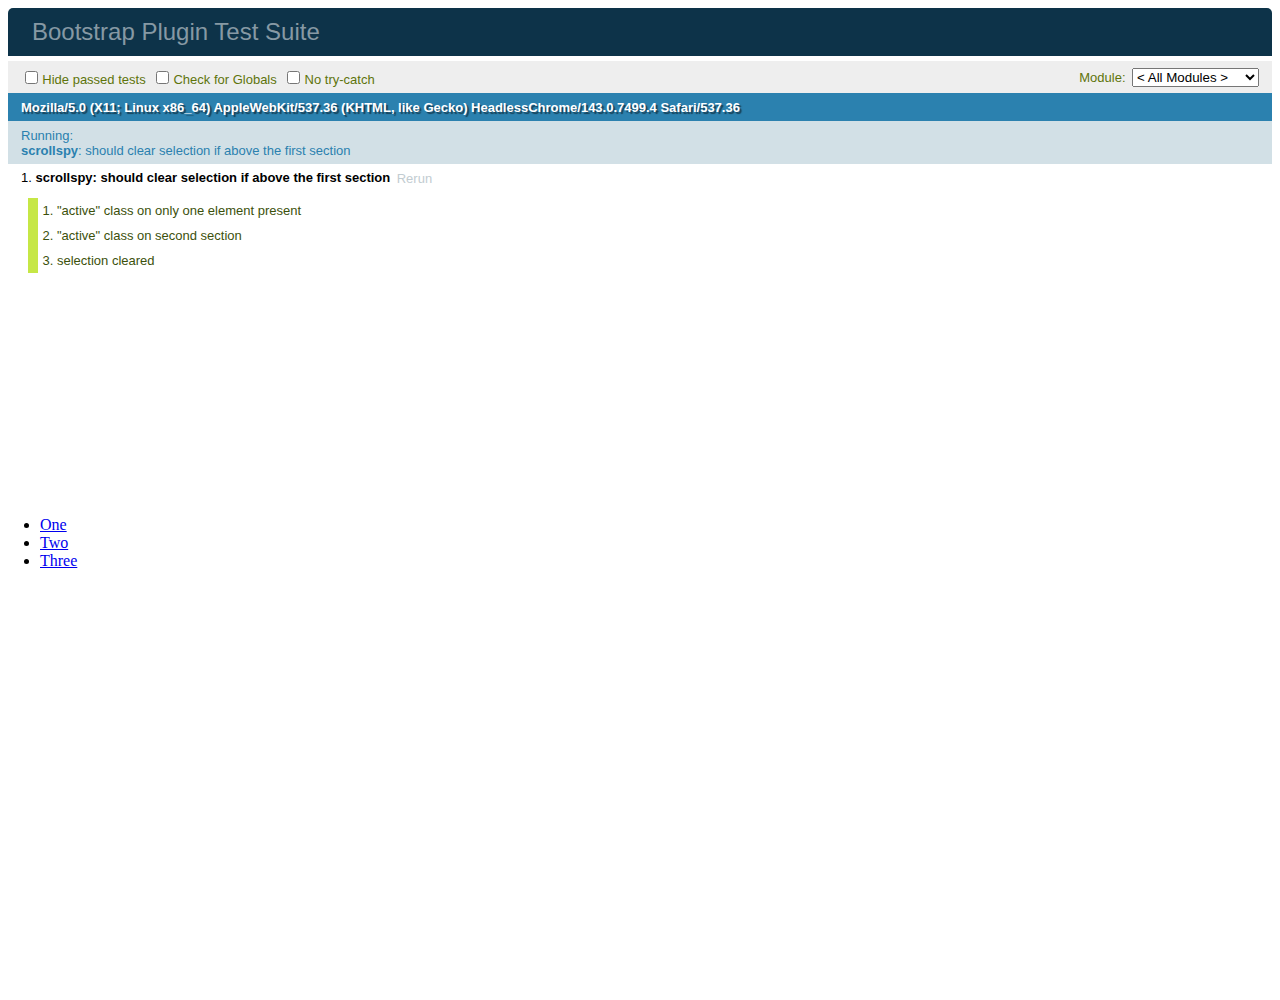
<file: vidtime/node_modules/bootstrap/js/tests/index.html>
<!DOCTYPE html>
<html>
  <head>
    <meta charset="utf-8">
    <title>Bootstrap Plugin Test Suite</title>
    <meta name="viewport" content="width=device-width, initial-scale=1">

    <!-- jQuery -->
    <script src="vendor/jquery.min.js"></script>

    <!-- QUnit -->
    <link rel="stylesheet" href="vendor/qunit.css" media="screen">
    <script src="vendor/qunit.js"></script>
    <style>
      #qunit-tests > li.pass {
        display: none;/* Make it easier to see failing tests in Sauce screencasts */
      }

      #qunit-fixture {
        top: 0;
        left: 0;
      }
    </style>
    <script>
      // See https://github.com/axemclion/grunt-saucelabs#test-result-details-with-qunit
      var log = []
      QUnit.done(function (testResults) {
        var tests = []
        for (var i = 0, len = log.length; i < len; i++) {
          var details = log[i]
          tests.push({
            name: details.name,
            result: details.result,
            expected: details.expected,
            actual: details.actual,
            source: details.source
          })
        }
        testResults.tests = tests

        window.global_test_results = testResults
      })

      QUnit.testStart(function (testDetails) {
        $(window).scrollTop(0)
        QUnit.log = function (details) {
          if (!details.result) {
            details.name = testDetails.name
            log.push(details)
          }
        }
      })

      // Cleanup
      QUnit.testDone(function () {
        $('#qunit-fixture').empty()
        $('#modal-test, .modal-backdrop').remove()
      })
    </script>

    <!-- Plugin sources -->
    <script>$.support.transition = false</script>
    <script src="../../js/alert.js"></script>
    <script src="../../js/button.js"></script>
    <script src="../../js/carousel.js"></script>
    <script src="../../js/collapse.js"></script>
    <script src="../../js/dropdown.js"></script>
    <script src="../../js/modal.js"></script>
    <script src="../../js/scrollspy.js"></script>
    <script src="../../js/tab.js"></script>
    <script src="../../js/tooltip.js"></script>
    <script src="../../js/popover.js"></script>
    <script src="../../js/affix.js"></script>

    <!-- Unit tests -->
    <script src="unit/alert.js"></script>
    <script src="unit/button.js"></script>
    <script src="unit/carousel.js"></script>
    <script src="unit/collapse.js"></script>
    <script src="unit/dropdown.js"></script>
    <script src="unit/modal.js"></script>
    <script src="unit/scrollspy.js"></script>
    <script src="unit/tab.js"></script>
    <script src="unit/tooltip.js"></script>
    <script src="unit/popover.js"></script>
    <script src="unit/affix.js"></script>

  </head>
  <body>
    <div id="qunit-container">
      <div id="qunit"></div>
      <div id="qunit-fixture"></div>
    </div>
  </body>
</html>
</file>
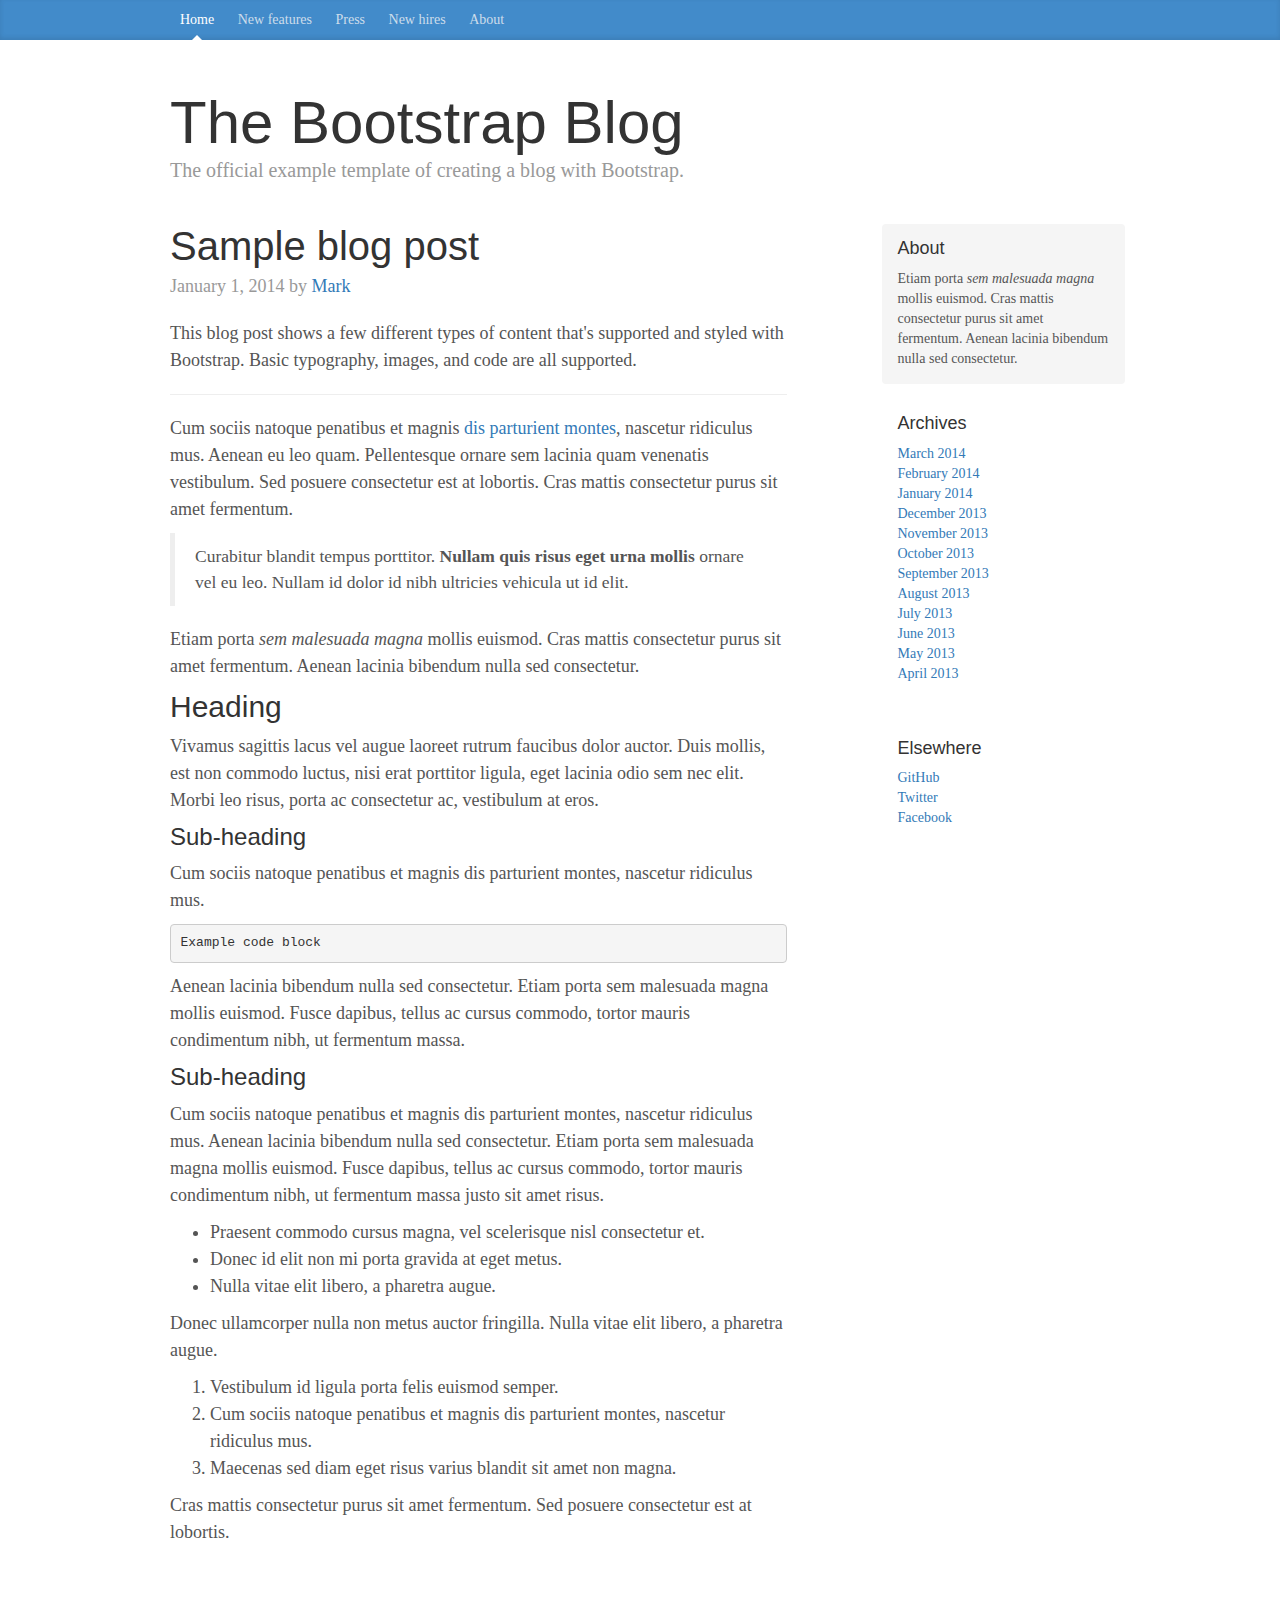
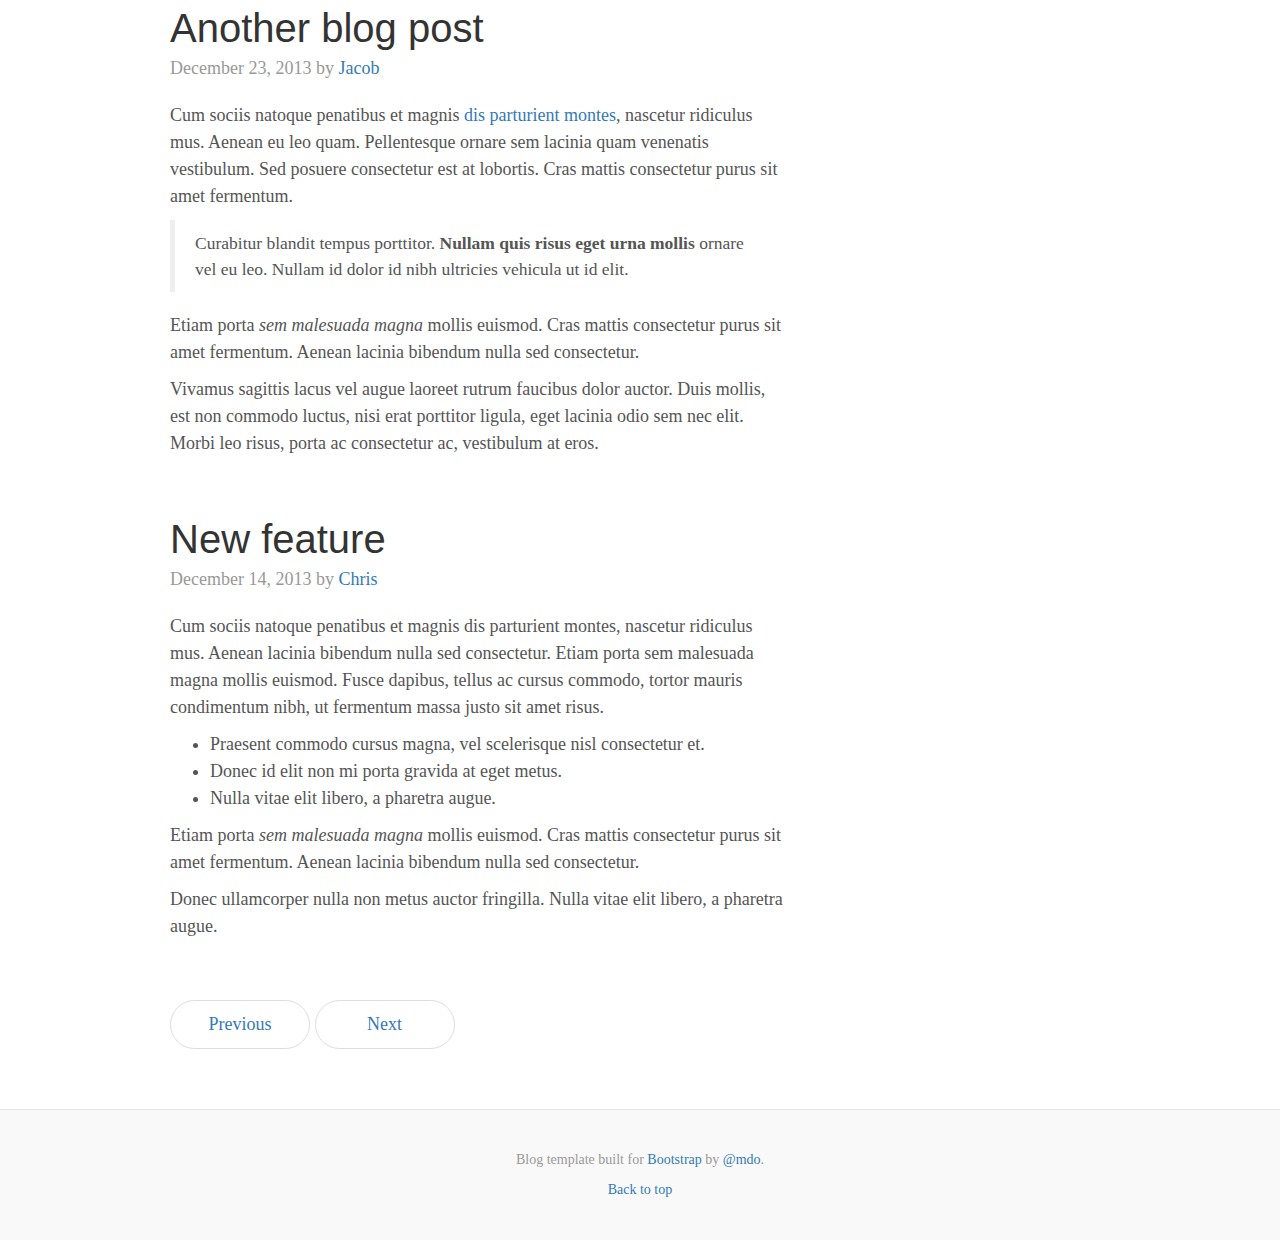
<file: vidtime/node_modules/bootstrap/docs/examples/blog/index.html>
<!DOCTYPE html>
<html lang="en">
  <head>
    <meta charset="utf-8">
    <meta http-equiv="X-UA-Compatible" content="IE=edge">
    <meta name="viewport" content="width=device-width, initial-scale=1">
    <meta name="description" content="">
    <meta name="author" content="">
    <link rel="icon" href="../../favicon.ico">

    <title>Blog Template for Bootstrap</title>

    <!-- Bootstrap core CSS -->
    <link href="../../dist/css/bootstrap.min.css" rel="stylesheet">

    <!-- Custom styles for this template -->
    <link href="blog.css" rel="stylesheet">

    <!-- Just for debugging purposes. Don't actually copy these 2 lines! -->
    <!--[if lt IE 9]><script src="../../assets/js/ie8-responsive-file-warning.js"></script><![endif]-->
    <script src="../../assets/js/ie-emulation-modes-warning.js"></script>

    <!-- HTML5 shim and Respond.js for IE8 support of HTML5 elements and media queries -->
    <!--[if lt IE 9]>
      <script src="https://oss.maxcdn.com/html5shiv/3.7.2/html5shiv.min.js"></script>
      <script src="https://oss.maxcdn.com/respond/1.4.2/respond.min.js"></script>
    <![endif]-->
  </head>

  <body>

    <div class="blog-masthead">
      <div class="container">
        <nav class="blog-nav">
          <a class="blog-nav-item active" href="#">Home</a>
          <a class="blog-nav-item" href="#">New features</a>
          <a class="blog-nav-item" href="#">Press</a>
          <a class="blog-nav-item" href="#">New hires</a>
          <a class="blog-nav-item" href="#">About</a>
        </nav>
      </div>
    </div>

    <div class="container">

      <div class="blog-header">
        <h1 class="blog-title">The Bootstrap Blog</h1>
        <p class="lead blog-description">The official example template of creating a blog with Bootstrap.</p>
      </div>

      <div class="row">

        <div class="col-sm-8 blog-main">

          <div class="blog-post">
            <h2 class="blog-post-title">Sample blog post</h2>
            <p class="blog-post-meta">January 1, 2014 by <a href="#">Mark</a></p>

            <p>This blog post shows a few different types of content that's supported and styled with Bootstrap. Basic typography, images, and code are all supported.</p>
            <hr>
            <p>Cum sociis natoque penatibus et magnis <a href="#">dis parturient montes</a>, nascetur ridiculus mus. Aenean eu leo quam. Pellentesque ornare sem lacinia quam venenatis vestibulum. Sed posuere consectetur est at lobortis. Cras mattis consectetur purus sit amet fermentum.</p>
            <blockquote>
              <p>Curabitur blandit tempus porttitor. <strong>Nullam quis risus eget urna mollis</strong> ornare vel eu leo. Nullam id dolor id nibh ultricies vehicula ut id elit.</p>
            </blockquote>
            <p>Etiam porta <em>sem malesuada magna</em> mollis euismod. Cras mattis consectetur purus sit amet fermentum. Aenean lacinia bibendum nulla sed consectetur.</p>
            <h2>Heading</h2>
            <p>Vivamus sagittis lacus vel augue laoreet rutrum faucibus dolor auctor. Duis mollis, est non commodo luctus, nisi erat porttitor ligula, eget lacinia odio sem nec elit. Morbi leo risus, porta ac consectetur ac, vestibulum at eros.</p>
            <h3>Sub-heading</h3>
            <p>Cum sociis natoque penatibus et magnis dis parturient montes, nascetur ridiculus mus.</p>
            <pre><code>Example code block</code></pre>
            <p>Aenean lacinia bibendum nulla sed consectetur. Etiam porta sem malesuada magna mollis euismod. Fusce dapibus, tellus ac cursus commodo, tortor mauris condimentum nibh, ut fermentum massa.</p>
            <h3>Sub-heading</h3>
            <p>Cum sociis natoque penatibus et magnis dis parturient montes, nascetur ridiculus mus. Aenean lacinia bibendum nulla sed consectetur. Etiam porta sem malesuada magna mollis euismod. Fusce dapibus, tellus ac cursus commodo, tortor mauris condimentum nibh, ut fermentum massa justo sit amet risus.</p>
            <ul>
              <li>Praesent commodo cursus magna, vel scelerisque nisl consectetur et.</li>
              <li>Donec id elit non mi porta gravida at eget metus.</li>
              <li>Nulla vitae elit libero, a pharetra augue.</li>
            </ul>
            <p>Donec ullamcorper nulla non metus auctor fringilla. Nulla vitae elit libero, a pharetra augue.</p>
            <ol>
              <li>Vestibulum id ligula porta felis euismod semper.</li>
              <li>Cum sociis natoque penatibus et magnis dis parturient montes, nascetur ridiculus mus.</li>
              <li>Maecenas sed diam eget risus varius blandit sit amet non magna.</li>
            </ol>
            <p>Cras mattis consectetur purus sit amet fermentum. Sed posuere consectetur est at lobortis.</p>
          </div><!-- /.blog-post -->

          <div class="blog-post">
            <h2 class="blog-post-title">Another blog post</h2>
            <p class="blog-post-meta">December 23, 2013 by <a href="#">Jacob</a></p>

            <p>Cum sociis natoque penatibus et magnis <a href="#">dis parturient montes</a>, nascetur ridiculus mus. Aenean eu leo quam. Pellentesque ornare sem lacinia quam venenatis vestibulum. Sed posuere consectetur est at lobortis. Cras mattis consectetur purus sit amet fermentum.</p>
            <blockquote>
              <p>Curabitur blandit tempus porttitor. <strong>Nullam quis risus eget urna mollis</strong> ornare vel eu leo. Nullam id dolor id nibh ultricies vehicula ut id elit.</p>
            </blockquote>
            <p>Etiam porta <em>sem malesuada magna</em> mollis euismod. Cras mattis consectetur purus sit amet fermentum. Aenean lacinia bibendum nulla sed consectetur.</p>
            <p>Vivamus sagittis lacus vel augue laoreet rutrum faucibus dolor auctor. Duis mollis, est non commodo luctus, nisi erat porttitor ligula, eget lacinia odio sem nec elit. Morbi leo risus, porta ac consectetur ac, vestibulum at eros.</p>
          </div><!-- /.blog-post -->

          <div class="blog-post">
            <h2 class="blog-post-title">New feature</h2>
            <p class="blog-post-meta">December 14, 2013 by <a href="#">Chris</a></p>

            <p>Cum sociis natoque penatibus et magnis dis parturient montes, nascetur ridiculus mus. Aenean lacinia bibendum nulla sed consectetur. Etiam porta sem malesuada magna mollis euismod. Fusce dapibus, tellus ac cursus commodo, tortor mauris condimentum nibh, ut fermentum massa justo sit amet risus.</p>
            <ul>
              <li>Praesent commodo cursus magna, vel scelerisque nisl consectetur et.</li>
              <li>Donec id elit non mi porta gravida at eget metus.</li>
              <li>Nulla vitae elit libero, a pharetra augue.</li>
            </ul>
            <p>Etiam porta <em>sem malesuada magna</em> mollis euismod. Cras mattis consectetur purus sit amet fermentum. Aenean lacinia bibendum nulla sed consectetur.</p>
            <p>Donec ullamcorper nulla non metus auctor fringilla. Nulla vitae elit libero, a pharetra augue.</p>
          </div><!-- /.blog-post -->

          <nav>
            <ul class="pager">
              <li><a href="#">Previous</a></li>
              <li><a href="#">Next</a></li>
            </ul>
          </nav>

        </div><!-- /.blog-main -->

        <div class="col-sm-3 col-sm-offset-1 blog-sidebar">
          <div class="sidebar-module sidebar-module-inset">
            <h4>About</h4>
            <p>Etiam porta <em>sem malesuada magna</em> mollis euismod. Cras mattis consectetur purus sit amet fermentum. Aenean lacinia bibendum nulla sed consectetur.</p>
          </div>
          <div class="sidebar-module">
            <h4>Archives</h4>
            <ol class="list-unstyled">
              <li><a href="#">March 2014</a></li>
              <li><a href="#">February 2014</a></li>
              <li><a href="#">January 2014</a></li>
              <li><a href="#">December 2013</a></li>
              <li><a href="#">November 2013</a></li>
              <li><a href="#">October 2013</a></li>
              <li><a href="#">September 2013</a></li>
              <li><a href="#">August 2013</a></li>
              <li><a href="#">July 2013</a></li>
              <li><a href="#">June 2013</a></li>
              <li><a href="#">May 2013</a></li>
              <li><a href="#">April 2013</a></li>
            </ol>
          </div>
          <div class="sidebar-module">
            <h4>Elsewhere</h4>
            <ol class="list-unstyled">
              <li><a href="#">GitHub</a></li>
              <li><a href="#">Twitter</a></li>
              <li><a href="#">Facebook</a></li>
            </ol>
          </div>
        </div><!-- /.blog-sidebar -->

      </div><!-- /.row -->

    </div><!-- /.container -->

    <footer class="blog-footer">
      <p>Blog template built for <a href="http://getbootstrap.com">Bootstrap</a> by <a href="https://twitter.com/mdo">@mdo</a>.</p>
      <p>
        <a href="#">Back to top</a>
      </p>
    </footer>


    <!-- Bootstrap core JavaScript
    ================================================== -->
    <!-- Placed at the end of the document so the pages load faster -->
    <script src="https://ajax.googleapis.com/ajax/libs/jquery/1.11.1/jquery.min.js"></script>
    <script src="../../dist/js/bootstrap.min.js"></script>
    <script src="../../assets/js/docs.min.js"></script>
    <!-- IE10 viewport hack for Surface/desktop Windows 8 bug -->
    <script src="../../assets/js/ie10-viewport-bug-workaround.js"></script>
  </body>
</html>
</file>
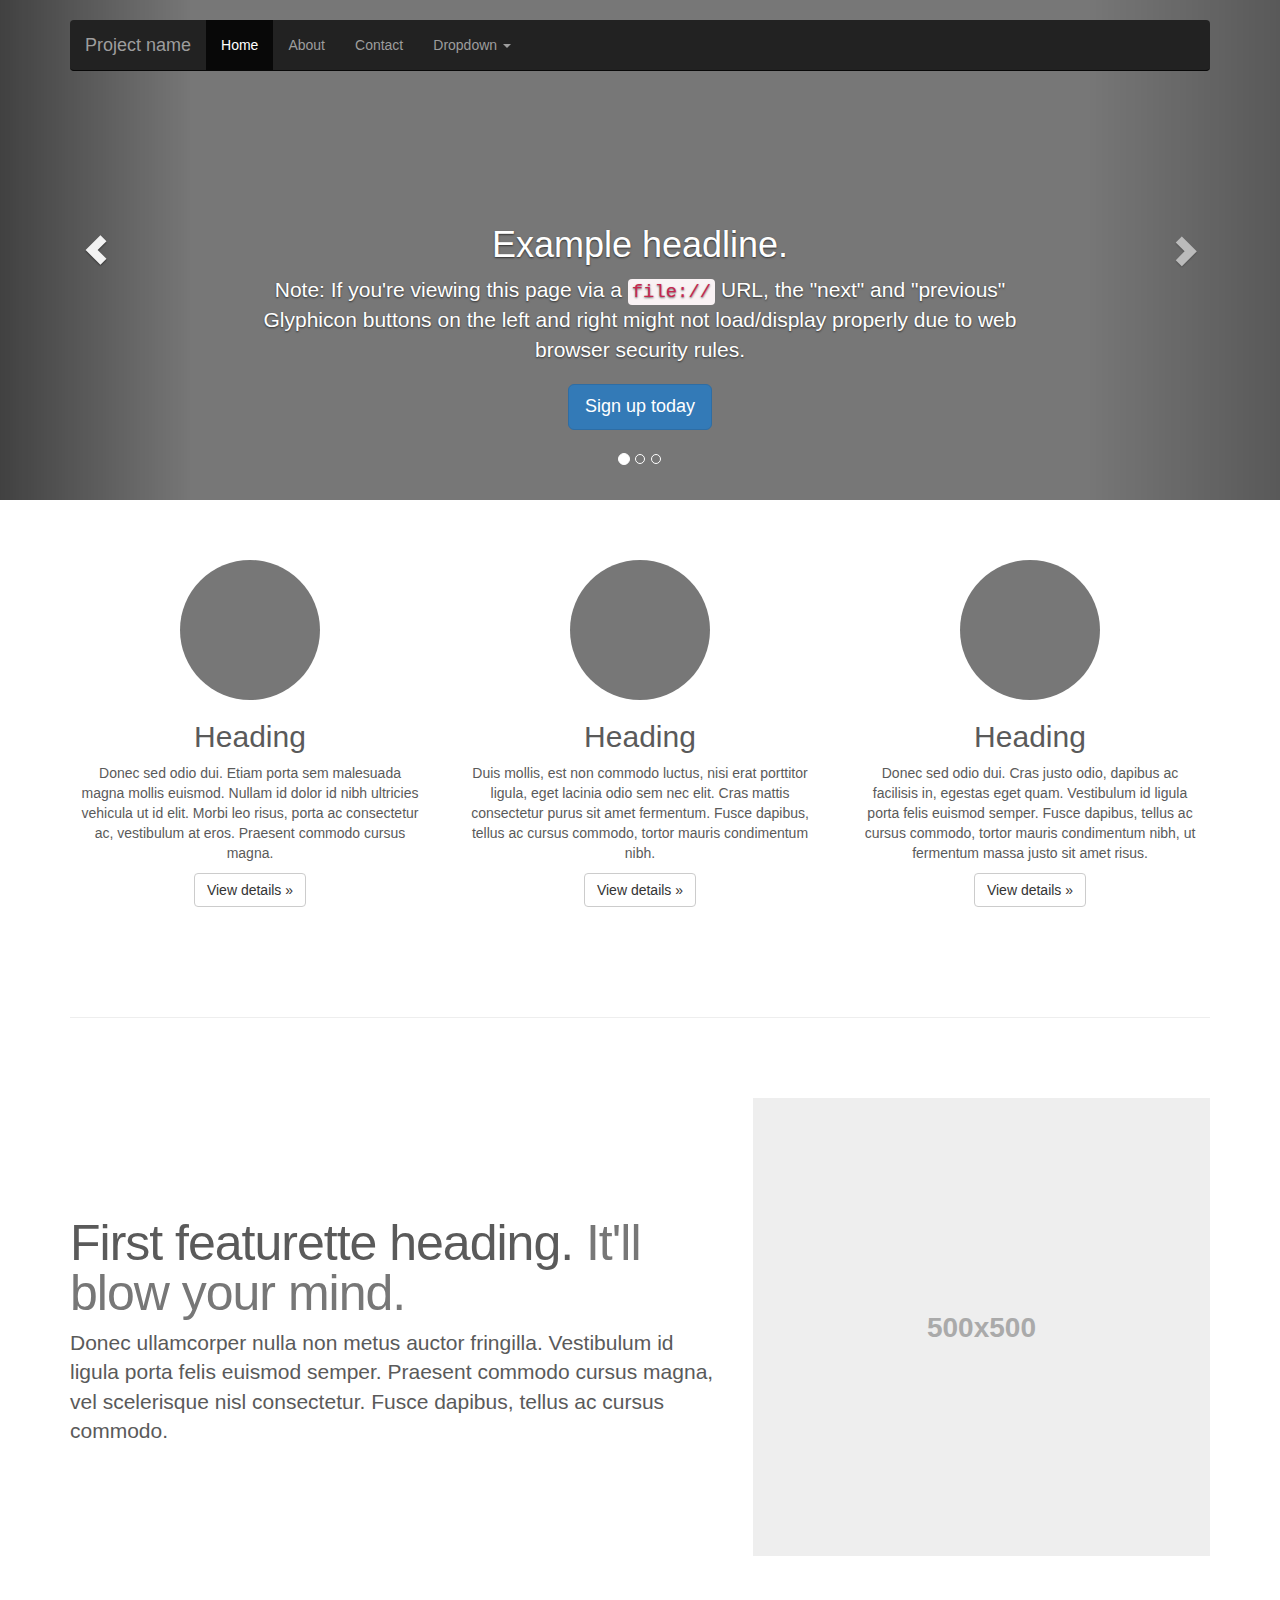
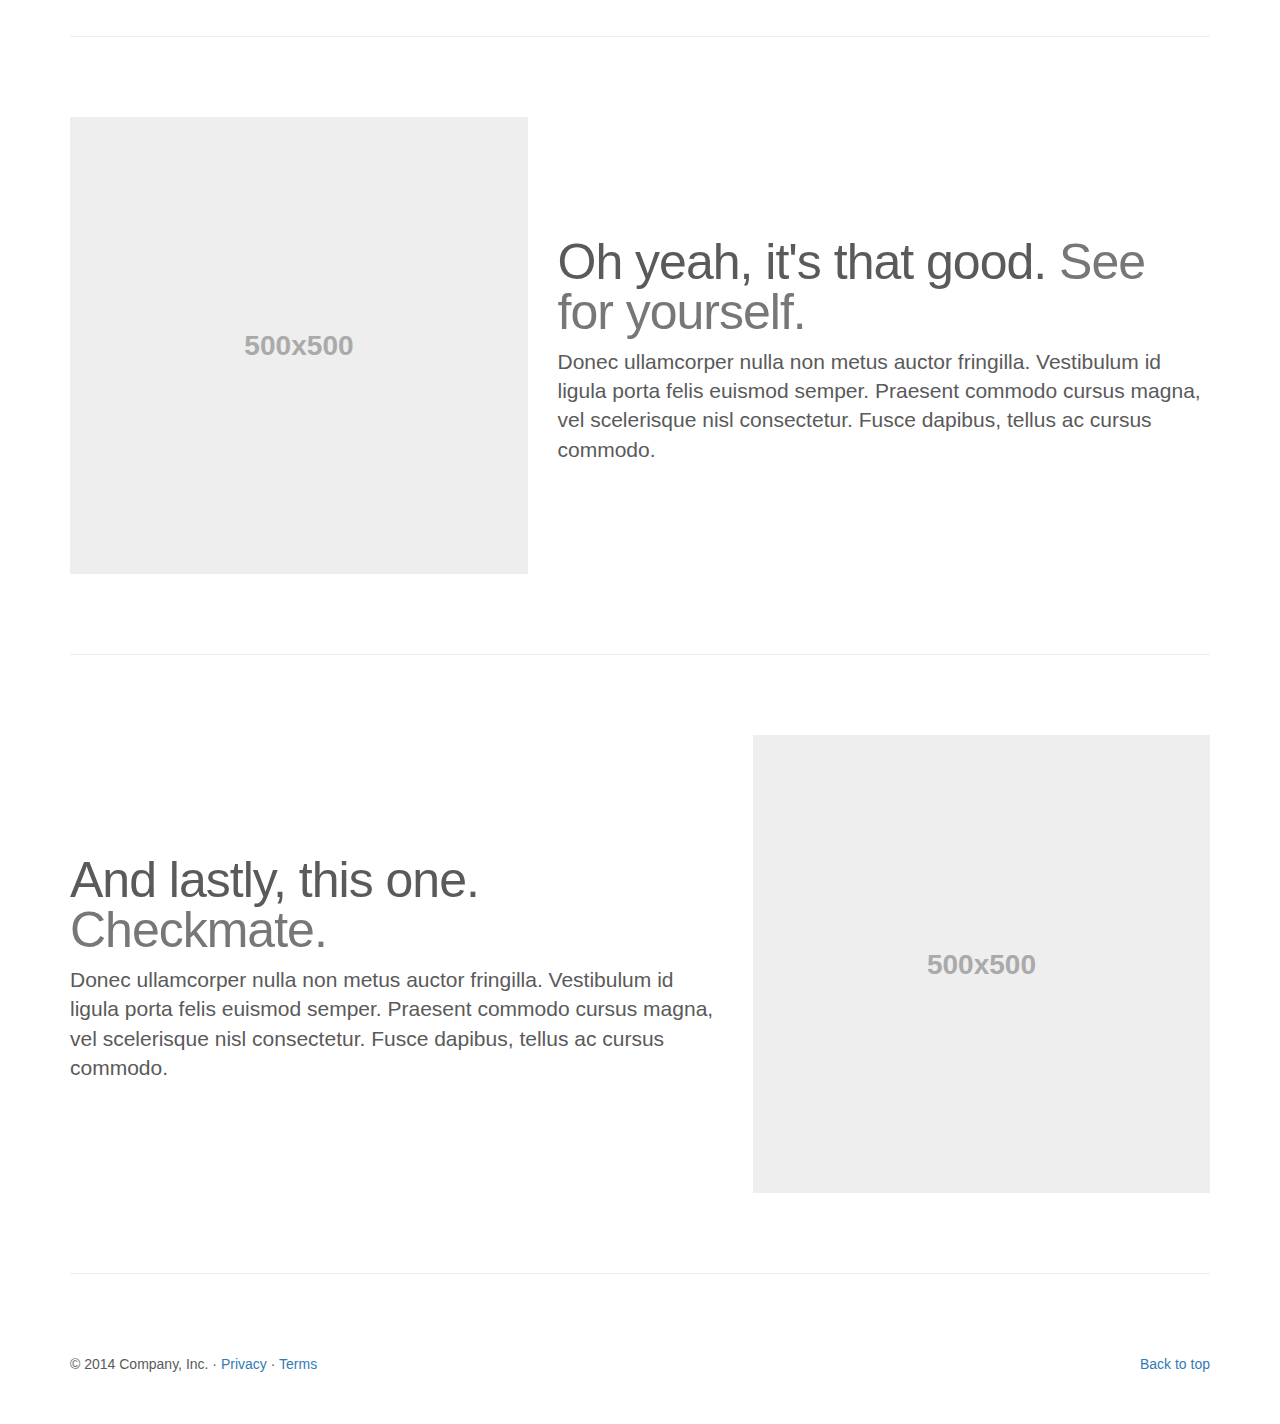
<file: vidtime/node_modules/bootstrap/docs/examples/carousel/index.html>
<!DOCTYPE html>
<html lang="en">
  <head>
    <meta charset="utf-8">
    <meta http-equiv="X-UA-Compatible" content="IE=edge">
    <meta name="viewport" content="width=device-width, initial-scale=1">
    <meta name="description" content="">
    <meta name="author" content="">
    <link rel="icon" href="../../favicon.ico">

    <title>Carousel Template for Bootstrap</title>

    <!-- Bootstrap core CSS -->
    <link href="../../dist/css/bootstrap.min.css" rel="stylesheet">

    <!-- Just for debugging purposes. Don't actually copy these 2 lines! -->
    <!--[if lt IE 9]><script src="../../assets/js/ie8-responsive-file-warning.js"></script><![endif]-->
    <script src="../../assets/js/ie-emulation-modes-warning.js"></script>

    <!-- HTML5 shim and Respond.js for IE8 support of HTML5 elements and media queries -->
    <!--[if lt IE 9]>
      <script src="https://oss.maxcdn.com/html5shiv/3.7.2/html5shiv.min.js"></script>
      <script src="https://oss.maxcdn.com/respond/1.4.2/respond.min.js"></script>
    <![endif]-->

    <!-- Custom styles for this template -->
    <link href="carousel.css" rel="stylesheet">
  </head>
<!-- NAVBAR
================================================== -->
  <body>
    <div class="navbar-wrapper">
      <div class="container">

        <nav class="navbar navbar-inverse navbar-static-top" role="navigation">
          <div class="container">
            <div class="navbar-header">
              <button type="button" class="navbar-toggle collapsed" data-toggle="collapse" data-target="#navbar" aria-expanded="false" aria-controls="navbar">
                <span class="sr-only">Toggle navigation</span>
                <span class="icon-bar"></span>
                <span class="icon-bar"></span>
                <span class="icon-bar"></span>
              </button>
              <a class="navbar-brand" href="#">Project name</a>
            </div>
            <div id="navbar" class="navbar-collapse collapse">
              <ul class="nav navbar-nav">
                <li class="active"><a href="#">Home</a></li>
                <li><a href="#about">About</a></li>
                <li><a href="#contact">Contact</a></li>
                <li class="dropdown">
                  <a href="#" class="dropdown-toggle" data-toggle="dropdown" role="button" aria-expanded="false">Dropdown <span class="caret"></span></a>
                  <ul class="dropdown-menu" role="menu">
                    <li><a href="#">Action</a></li>
                    <li><a href="#">Another action</a></li>
                    <li><a href="#">Something else here</a></li>
                    <li class="divider"></li>
                    <li class="dropdown-header">Nav header</li>
                    <li><a href="#">Separated link</a></li>
                    <li><a href="#">One more separated link</a></li>
                  </ul>
                </li>
              </ul>
            </div>
          </div>
        </nav>

      </div>
    </div>


    <!-- Carousel
    ================================================== -->
    <div id="myCarousel" class="carousel slide" data-ride="carousel">
      <!-- Indicators -->
      <ol class="carousel-indicators">
        <li data-target="#myCarousel" data-slide-to="0" class="active"></li>
        <li data-target="#myCarousel" data-slide-to="1"></li>
        <li data-target="#myCarousel" data-slide-to="2"></li>
      </ol>
      <div class="carousel-inner" role="listbox">
        <div class="item active">
          <img src="[data-uri]" alt="First slide">
          <div class="container">
            <div class="carousel-caption">
              <h1>Example headline.</h1>
              <p>Note: If you're viewing this page via a <code>file://</code> URL, the "next" and "previous" Glyphicon buttons on the left and right might not load/display properly due to web browser security rules.</p>
              <p><a class="btn btn-lg btn-primary" href="#" role="button">Sign up today</a></p>
            </div>
          </div>
        </div>
        <div class="item">
          <img src="[data-uri]" alt="Second slide">
          <div class="container">
            <div class="carousel-caption">
              <h1>Another example headline.</h1>
              <p>Cras justo odio, dapibus ac facilisis in, egestas eget quam. Donec id elit non mi porta gravida at eget metus. Nullam id dolor id nibh ultricies vehicula ut id elit.</p>
              <p><a class="btn btn-lg btn-primary" href="#" role="button">Learn more</a></p>
            </div>
          </div>
        </div>
        <div class="item">
          <img src="[data-uri]" alt="Third slide">
          <div class="container">
            <div class="carousel-caption">
              <h1>One more for good measure.</h1>
              <p>Cras justo odio, dapibus ac facilisis in, egestas eget quam. Donec id elit non mi porta gravida at eget metus. Nullam id dolor id nibh ultricies vehicula ut id elit.</p>
              <p><a class="btn btn-lg btn-primary" href="#" role="button">Browse gallery</a></p>
            </div>
          </div>
        </div>
      </div>
      <a class="left carousel-control" href="#myCarousel" role="button" data-slide="prev">
        <span class="glyphicon glyphicon-chevron-left" aria-hidden="true"></span>
        <span class="sr-only">Previous</span>
      </a>
      <a class="right carousel-control" href="#myCarousel" role="button" data-slide="next">
        <span class="glyphicon glyphicon-chevron-right" aria-hidden="true"></span>
        <span class="sr-only">Next</span>
      </a>
    </div><!-- /.carousel -->


    <!-- Marketing messaging and featurettes
    ================================================== -->
    <!-- Wrap the rest of the page in another container to center all the content. -->

    <div class="container marketing">

      <!-- Three columns of text below the carousel -->
      <div class="row">
        <div class="col-lg-4">
          <img class="img-circle" src="[data-uri]" alt="Generic placeholder image" style="width: 140px; height: 140px;">
          <h2>Heading</h2>
          <p>Donec sed odio dui. Etiam porta sem malesuada magna mollis euismod. Nullam id dolor id nibh ultricies vehicula ut id elit. Morbi leo risus, porta ac consectetur ac, vestibulum at eros. Praesent commodo cursus magna.</p>
          <p><a class="btn btn-default" href="#" role="button">View details &raquo;</a></p>
        </div><!-- /.col-lg-4 -->
        <div class="col-lg-4">
          <img class="img-circle" src="[data-uri]" alt="Generic placeholder image" style="width: 140px; height: 140px;">
          <h2>Heading</h2>
          <p>Duis mollis, est non commodo luctus, nisi erat porttitor ligula, eget lacinia odio sem nec elit. Cras mattis consectetur purus sit amet fermentum. Fusce dapibus, tellus ac cursus commodo, tortor mauris condimentum nibh.</p>
          <p><a class="btn btn-default" href="#" role="button">View details &raquo;</a></p>
        </div><!-- /.col-lg-4 -->
        <div class="col-lg-4">
          <img class="img-circle" src="[data-uri]" alt="Generic placeholder image" style="width: 140px; height: 140px;">
          <h2>Heading</h2>
          <p>Donec sed odio dui. Cras justo odio, dapibus ac facilisis in, egestas eget quam. Vestibulum id ligula porta felis euismod semper. Fusce dapibus, tellus ac cursus commodo, tortor mauris condimentum nibh, ut fermentum massa justo sit amet risus.</p>
          <p><a class="btn btn-default" href="#" role="button">View details &raquo;</a></p>
        </div><!-- /.col-lg-4 -->
      </div><!-- /.row -->


      <!-- START THE FEATURETTES -->

      <hr class="featurette-divider">

      <div class="row featurette">
        <div class="col-md-7">
          <h2 class="featurette-heading">First featurette heading. <span class="text-muted">It'll blow your mind.</span></h2>
          <p class="lead">Donec ullamcorper nulla non metus auctor fringilla. Vestibulum id ligula porta felis euismod semper. Praesent commodo cursus magna, vel scelerisque nisl consectetur. Fusce dapibus, tellus ac cursus commodo.</p>
        </div>
        <div class="col-md-5">
          <img class="featurette-image img-responsive" data-src="holder.js/500x500/auto" alt="Generic placeholder image">
        </div>
      </div>

      <hr class="featurette-divider">

      <div class="row featurette">
        <div class="col-md-5">
          <img class="featurette-image img-responsive" data-src="holder.js/500x500/auto" alt="Generic placeholder image">
        </div>
        <div class="col-md-7">
          <h2 class="featurette-heading">Oh yeah, it's that good. <span class="text-muted">See for yourself.</span></h2>
          <p class="lead">Donec ullamcorper nulla non metus auctor fringilla. Vestibulum id ligula porta felis euismod semper. Praesent commodo cursus magna, vel scelerisque nisl consectetur. Fusce dapibus, tellus ac cursus commodo.</p>
        </div>
      </div>

      <hr class="featurette-divider">

      <div class="row featurette">
        <div class="col-md-7">
          <h2 class="featurette-heading">And lastly, this one. <span class="text-muted">Checkmate.</span></h2>
          <p class="lead">Donec ullamcorper nulla non metus auctor fringilla. Vestibulum id ligula porta felis euismod semper. Praesent commodo cursus magna, vel scelerisque nisl consectetur. Fusce dapibus, tellus ac cursus commodo.</p>
        </div>
        <div class="col-md-5">
          <img class="featurette-image img-responsive" data-src="holder.js/500x500/auto" alt="Generic placeholder image">
        </div>
      </div>

      <hr class="featurette-divider">

      <!-- /END THE FEATURETTES -->


      <!-- FOOTER -->
      <footer>
        <p class="pull-right"><a href="#">Back to top</a></p>
        <p>&copy; 2014 Company, Inc. &middot; <a href="#">Privacy</a> &middot; <a href="#">Terms</a></p>
      </footer>

    </div><!-- /.container -->


    <!-- Bootstrap core JavaScript
    ================================================== -->
    <!-- Placed at the end of the document so the pages load faster -->
    <script src="https://ajax.googleapis.com/ajax/libs/jquery/1.11.1/jquery.min.js"></script>
    <script src="../../dist/js/bootstrap.min.js"></script>
    <script src="../../assets/js/docs.min.js"></script>
    <!-- IE10 viewport hack for Surface/desktop Windows 8 bug -->
    <script src="../../assets/js/ie10-viewport-bug-workaround.js"></script>
  </body>
</html>
</file>
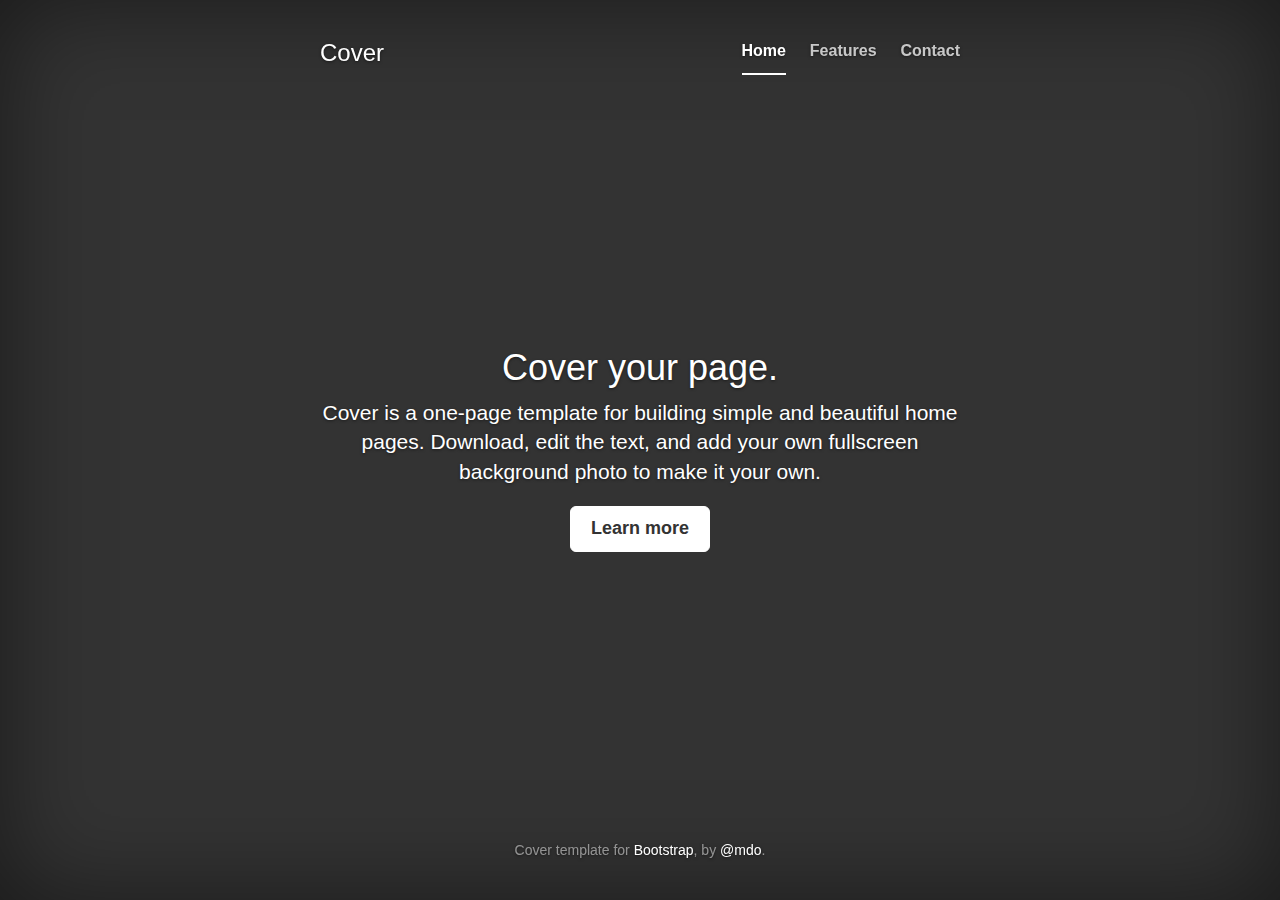
<file: vidtime/node_modules/bootstrap/docs/examples/cover/index.html>
<!DOCTYPE html>
<html lang="en">
  <head>
    <meta charset="utf-8">
    <meta http-equiv="X-UA-Compatible" content="IE=edge">
    <meta name="viewport" content="width=device-width, initial-scale=1">
    <meta name="description" content="">
    <meta name="author" content="">
    <link rel="icon" href="../../favicon.ico">

    <title>Cover Template for Bootstrap</title>

    <!-- Bootstrap core CSS -->
    <link href="../../dist/css/bootstrap.min.css" rel="stylesheet">

    <!-- Custom styles for this template -->
    <link href="cover.css" rel="stylesheet">

    <!-- Just for debugging purposes. Don't actually copy these 2 lines! -->
    <!--[if lt IE 9]><script src="../../assets/js/ie8-responsive-file-warning.js"></script><![endif]-->
    <script src="../../assets/js/ie-emulation-modes-warning.js"></script>

    <!-- HTML5 shim and Respond.js for IE8 support of HTML5 elements and media queries -->
    <!--[if lt IE 9]>
      <script src="https://oss.maxcdn.com/html5shiv/3.7.2/html5shiv.min.js"></script>
      <script src="https://oss.maxcdn.com/respond/1.4.2/respond.min.js"></script>
    <![endif]-->
  </head>

  <body>

    <div class="site-wrapper">

      <div class="site-wrapper-inner">

        <div class="cover-container">

          <div class="masthead clearfix">
            <div class="inner">
              <h3 class="masthead-brand">Cover</h3>
              <nav>
                <ul class="nav masthead-nav">
                  <li class="active"><a href="#">Home</a></li>
                  <li><a href="#">Features</a></li>
                  <li><a href="#">Contact</a></li>
                </ul>
              </nav>
            </div>
          </div>

          <div class="inner cover">
            <h1 class="cover-heading">Cover your page.</h1>
            <p class="lead">Cover is a one-page template for building simple and beautiful home pages. Download, edit the text, and add your own fullscreen background photo to make it your own.</p>
            <p class="lead">
              <a href="#" class="btn btn-lg btn-default">Learn more</a>
            </p>
          </div>

          <div class="mastfoot">
            <div class="inner">
              <p>Cover template for <a href="http://getbootstrap.com">Bootstrap</a>, by <a href="https://twitter.com/mdo">@mdo</a>.</p>
            </div>
          </div>

        </div>

      </div>

    </div>

    <!-- Bootstrap core JavaScript
    ================================================== -->
    <!-- Placed at the end of the document so the pages load faster -->
    <script src="https://ajax.googleapis.com/ajax/libs/jquery/1.11.1/jquery.min.js"></script>
    <script src="../../dist/js/bootstrap.min.js"></script>
    <script src="../../assets/js/docs.min.js"></script>
    <!-- IE10 viewport hack for Surface/desktop Windows 8 bug -->
    <script src="../../assets/js/ie10-viewport-bug-workaround.js"></script>
  </body>
</html>
</file>
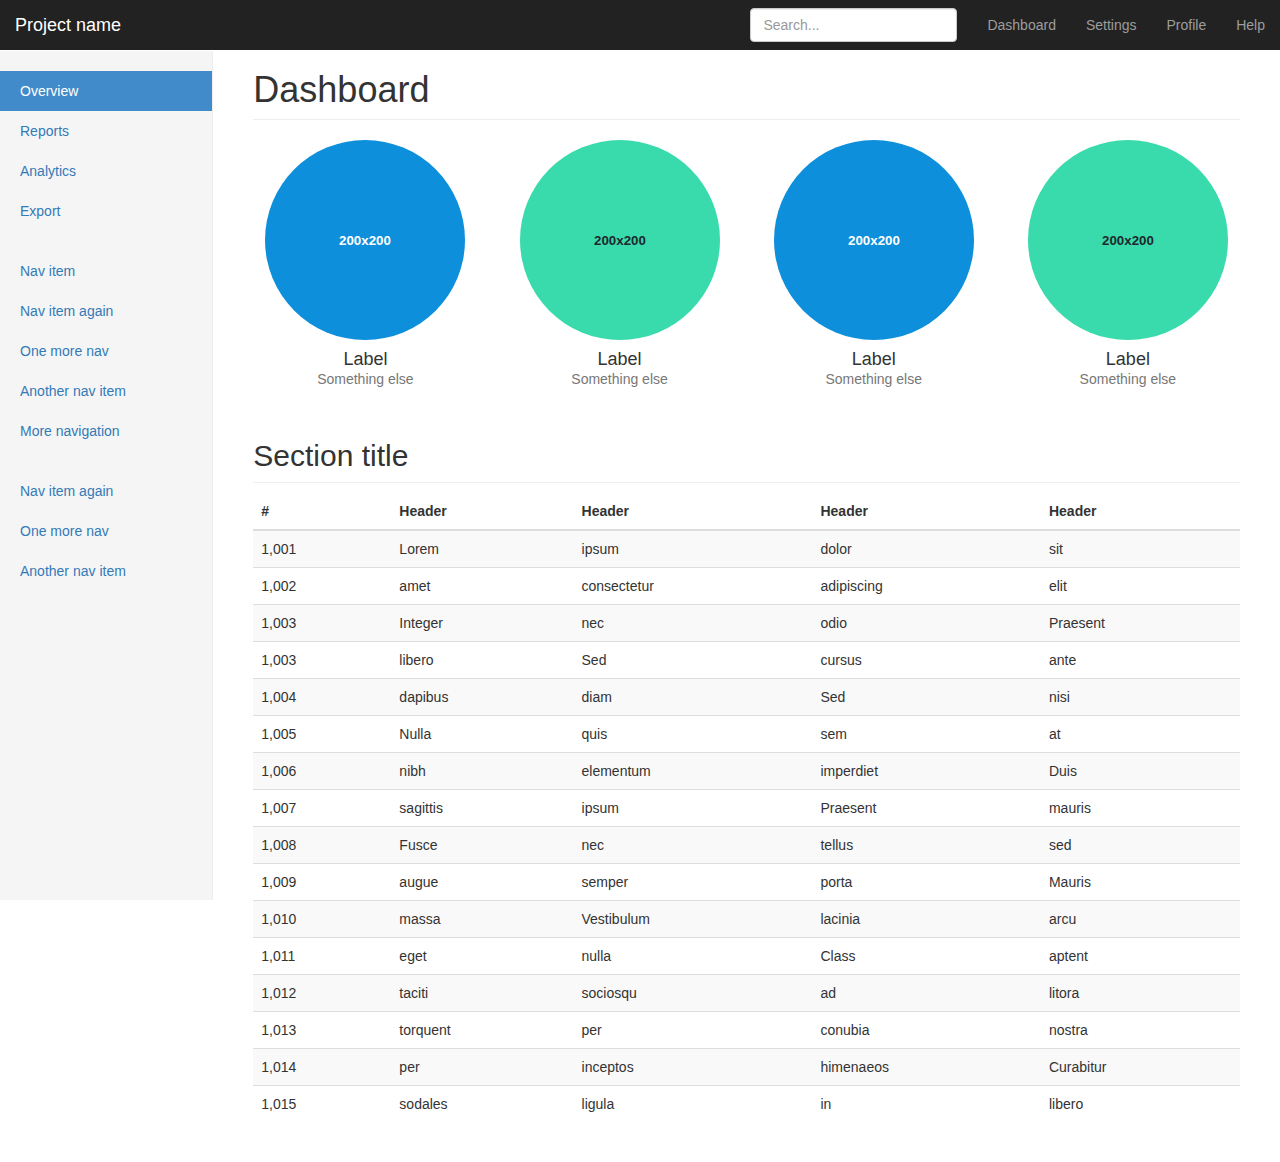
<file: vidtime/node_modules/bootstrap/docs/examples/dashboard/index.html>
<!DOCTYPE html>
<html lang="en">
  <head>
    <meta charset="utf-8">
    <meta http-equiv="X-UA-Compatible" content="IE=edge">
    <meta name="viewport" content="width=device-width, initial-scale=1">
    <meta name="description" content="">
    <meta name="author" content="">
    <link rel="icon" href="../../favicon.ico">

    <title>Dashboard Template for Bootstrap</title>

    <!-- Bootstrap core CSS -->
    <link href="../../dist/css/bootstrap.min.css" rel="stylesheet">

    <!-- Custom styles for this template -->
    <link href="dashboard.css" rel="stylesheet">

    <!-- Just for debugging purposes. Don't actually copy these 2 lines! -->
    <!--[if lt IE 9]><script src="../../assets/js/ie8-responsive-file-warning.js"></script><![endif]-->
    <script src="../../assets/js/ie-emulation-modes-warning.js"></script>

    <!-- HTML5 shim and Respond.js for IE8 support of HTML5 elements and media queries -->
    <!--[if lt IE 9]>
      <script src="https://oss.maxcdn.com/html5shiv/3.7.2/html5shiv.min.js"></script>
      <script src="https://oss.maxcdn.com/respond/1.4.2/respond.min.js"></script>
    <![endif]-->
  </head>

  <body>

    <nav class="navbar navbar-inverse navbar-fixed-top" role="navigation">
      <div class="container-fluid">
        <div class="navbar-header">
          <button type="button" class="navbar-toggle collapsed" data-toggle="collapse" data-target="#navbar" aria-expanded="false" aria-controls="navbar">
            <span class="sr-only">Toggle navigation</span>
            <span class="icon-bar"></span>
            <span class="icon-bar"></span>
            <span class="icon-bar"></span>
          </button>
          <a class="navbar-brand" href="#">Project name</a>
        </div>
        <div id="navbar" class="navbar-collapse collapse">
          <ul class="nav navbar-nav navbar-right">
            <li><a href="#">Dashboard</a></li>
            <li><a href="#">Settings</a></li>
            <li><a href="#">Profile</a></li>
            <li><a href="#">Help</a></li>
          </ul>
          <form class="navbar-form navbar-right">
            <input type="text" class="form-control" placeholder="Search...">
          </form>
        </div>
      </div>
    </nav>

    <div class="container-fluid">
      <div class="row">
        <div class="col-sm-3 col-md-2 sidebar">
          <ul class="nav nav-sidebar">
            <li class="active"><a href="#">Overview <span class="sr-only">(current)</span></a></li>
            <li><a href="#">Reports</a></li>
            <li><a href="#">Analytics</a></li>
            <li><a href="#">Export</a></li>
          </ul>
          <ul class="nav nav-sidebar">
            <li><a href="">Nav item</a></li>
            <li><a href="">Nav item again</a></li>
            <li><a href="">One more nav</a></li>
            <li><a href="">Another nav item</a></li>
            <li><a href="">More navigation</a></li>
          </ul>
          <ul class="nav nav-sidebar">
            <li><a href="">Nav item again</a></li>
            <li><a href="">One more nav</a></li>
            <li><a href="">Another nav item</a></li>
          </ul>
        </div>
        <div class="col-sm-9 col-sm-offset-3 col-md-10 col-md-offset-2 main">
          <h1 class="page-header">Dashboard</h1>

          <div class="row placeholders">
            <div class="col-xs-6 col-sm-3 placeholder">
              <img data-src="holder.js/200x200/auto/sky" class="img-responsive" alt="Generic placeholder thumbnail">
              <h4>Label</h4>
              <span class="text-muted">Something else</span>
            </div>
            <div class="col-xs-6 col-sm-3 placeholder">
              <img data-src="holder.js/200x200/auto/vine" class="img-responsive" alt="Generic placeholder thumbnail">
              <h4>Label</h4>
              <span class="text-muted">Something else</span>
            </div>
            <div class="col-xs-6 col-sm-3 placeholder">
              <img data-src="holder.js/200x200/auto/sky" class="img-responsive" alt="Generic placeholder thumbnail">
              <h4>Label</h4>
              <span class="text-muted">Something else</span>
            </div>
            <div class="col-xs-6 col-sm-3 placeholder">
              <img data-src="holder.js/200x200/auto/vine" class="img-responsive" alt="Generic placeholder thumbnail">
              <h4>Label</h4>
              <span class="text-muted">Something else</span>
            </div>
          </div>

          <h2 class="sub-header">Section title</h2>
          <div class="table-responsive">
            <table class="table table-striped">
              <thead>
                <tr>
                  <th>#</th>
                  <th>Header</th>
                  <th>Header</th>
                  <th>Header</th>
                  <th>Header</th>
                </tr>
              </thead>
              <tbody>
                <tr>
                  <td>1,001</td>
                  <td>Lorem</td>
                  <td>ipsum</td>
                  <td>dolor</td>
                  <td>sit</td>
                </tr>
                <tr>
                  <td>1,002</td>
                  <td>amet</td>
                  <td>consectetur</td>
                  <td>adipiscing</td>
                  <td>elit</td>
                </tr>
                <tr>
                  <td>1,003</td>
                  <td>Integer</td>
                  <td>nec</td>
                  <td>odio</td>
                  <td>Praesent</td>
                </tr>
                <tr>
                  <td>1,003</td>
                  <td>libero</td>
                  <td>Sed</td>
                  <td>cursus</td>
                  <td>ante</td>
                </tr>
                <tr>
                  <td>1,004</td>
                  <td>dapibus</td>
                  <td>diam</td>
                  <td>Sed</td>
                  <td>nisi</td>
                </tr>
                <tr>
                  <td>1,005</td>
                  <td>Nulla</td>
                  <td>quis</td>
                  <td>sem</td>
                  <td>at</td>
                </tr>
                <tr>
                  <td>1,006</td>
                  <td>nibh</td>
                  <td>elementum</td>
                  <td>imperdiet</td>
                  <td>Duis</td>
                </tr>
                <tr>
                  <td>1,007</td>
                  <td>sagittis</td>
                  <td>ipsum</td>
                  <td>Praesent</td>
                  <td>mauris</td>
                </tr>
                <tr>
                  <td>1,008</td>
                  <td>Fusce</td>
                  <td>nec</td>
                  <td>tellus</td>
                  <td>sed</td>
                </tr>
                <tr>
                  <td>1,009</td>
                  <td>augue</td>
                  <td>semper</td>
                  <td>porta</td>
                  <td>Mauris</td>
                </tr>
                <tr>
                  <td>1,010</td>
                  <td>massa</td>
                  <td>Vestibulum</td>
                  <td>lacinia</td>
                  <td>arcu</td>
                </tr>
                <tr>
                  <td>1,011</td>
                  <td>eget</td>
                  <td>nulla</td>
                  <td>Class</td>
                  <td>aptent</td>
                </tr>
                <tr>
                  <td>1,012</td>
                  <td>taciti</td>
                  <td>sociosqu</td>
                  <td>ad</td>
                  <td>litora</td>
                </tr>
                <tr>
                  <td>1,013</td>
                  <td>torquent</td>
                  <td>per</td>
                  <td>conubia</td>
                  <td>nostra</td>
                </tr>
                <tr>
                  <td>1,014</td>
                  <td>per</td>
                  <td>inceptos</td>
                  <td>himenaeos</td>
                  <td>Curabitur</td>
                </tr>
                <tr>
                  <td>1,015</td>
                  <td>sodales</td>
                  <td>ligula</td>
                  <td>in</td>
                  <td>libero</td>
                </tr>
              </tbody>
            </table>
          </div>
        </div>
      </div>
    </div>

    <!-- Bootstrap core JavaScript
    ================================================== -->
    <!-- Placed at the end of the document so the pages load faster -->
    <script src="https://ajax.googleapis.com/ajax/libs/jquery/1.11.1/jquery.min.js"></script>
    <script src="../../dist/js/bootstrap.min.js"></script>
    <script src="../../assets/js/docs.min.js"></script>
    <!-- IE10 viewport hack for Surface/desktop Windows 8 bug -->
    <script src="../../assets/js/ie10-viewport-bug-workaround.js"></script>
  </body>
</html>
</file>
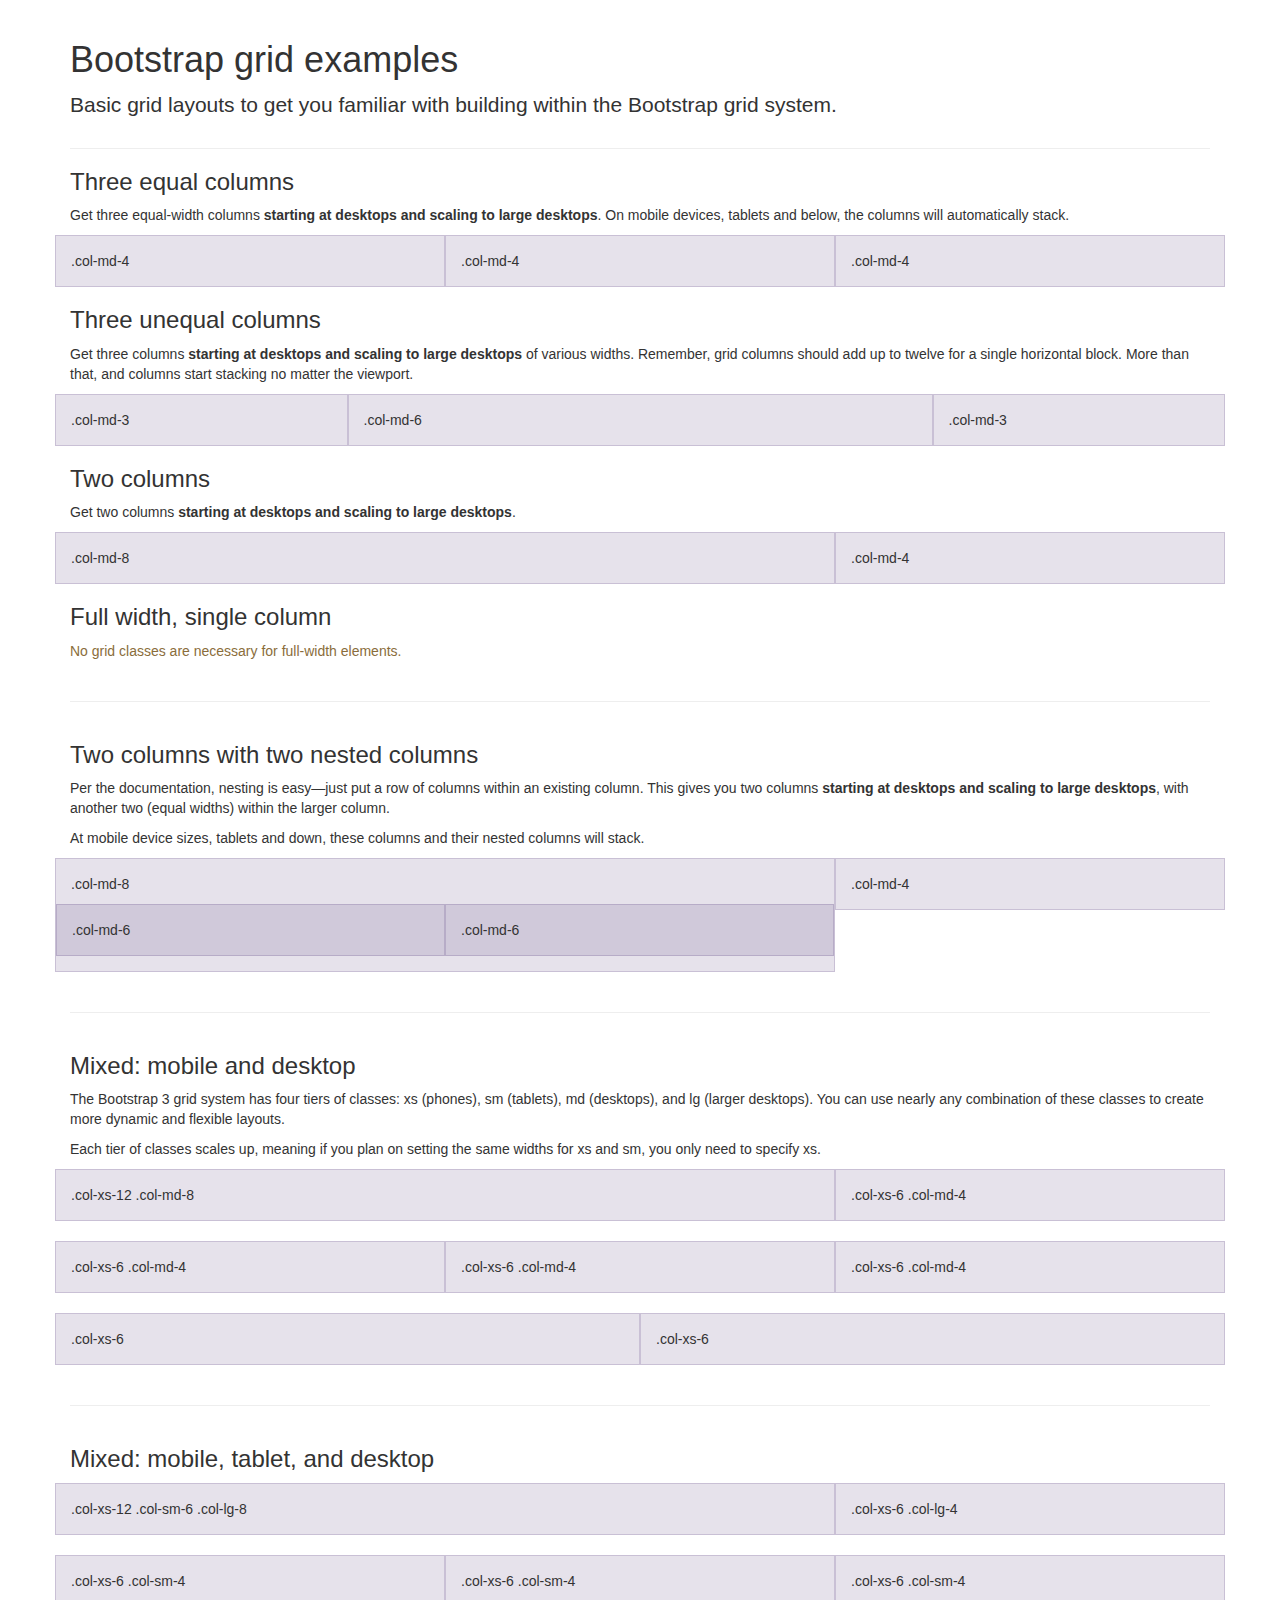
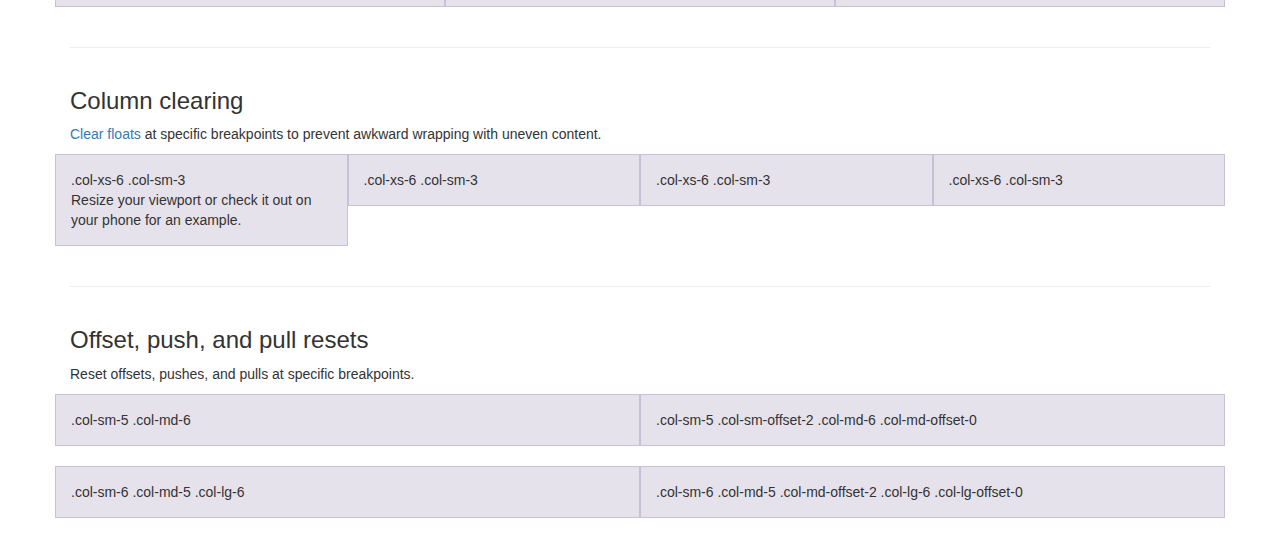
<file: vidtime/node_modules/bootstrap/docs/examples/grid/index.html>
<!DOCTYPE html>
<html lang="en">
  <head>
    <meta charset="utf-8">
    <meta http-equiv="X-UA-Compatible" content="IE=edge">
    <meta name="viewport" content="width=device-width, initial-scale=1">
    <meta name="description" content="">
    <meta name="author" content="">
    <link rel="icon" href="../../favicon.ico">

    <title>Grid Template for Bootstrap</title>

    <!-- Bootstrap core CSS -->
    <link href="../../dist/css/bootstrap.min.css" rel="stylesheet">

    <!-- Custom styles for this template -->
    <link href="grid.css" rel="stylesheet">

    <!-- Just for debugging purposes. Don't actually copy these 2 lines! -->
    <!--[if lt IE 9]><script src="../../assets/js/ie8-responsive-file-warning.js"></script><![endif]-->
    <script src="../../assets/js/ie-emulation-modes-warning.js"></script>

    <!-- HTML5 shim and Respond.js for IE8 support of HTML5 elements and media queries -->
    <!--[if lt IE 9]>
      <script src="https://oss.maxcdn.com/html5shiv/3.7.2/html5shiv.min.js"></script>
      <script src="https://oss.maxcdn.com/respond/1.4.2/respond.min.js"></script>
    <![endif]-->
  </head>

  <body>
    <div class="container">

      <div class="page-header">
        <h1>Bootstrap grid examples</h1>
        <p class="lead">Basic grid layouts to get you familiar with building within the Bootstrap grid system.</p>
      </div>

      <h3>Three equal columns</h3>
      <p>Get three equal-width columns <strong>starting at desktops and scaling to large desktops</strong>. On mobile devices, tablets and below, the columns will automatically stack.</p>
      <div class="row">
        <div class="col-md-4">.col-md-4</div>
        <div class="col-md-4">.col-md-4</div>
        <div class="col-md-4">.col-md-4</div>
      </div>

      <h3>Three unequal columns</h3>
      <p>Get three columns <strong>starting at desktops and scaling to large desktops</strong> of various widths. Remember, grid columns should add up to twelve for a single horizontal block. More than that, and columns start stacking no matter the viewport.</p>
      <div class="row">
        <div class="col-md-3">.col-md-3</div>
        <div class="col-md-6">.col-md-6</div>
        <div class="col-md-3">.col-md-3</div>
      </div>

      <h3>Two columns</h3>
      <p>Get two columns <strong>starting at desktops and scaling to large desktops</strong>.</p>
      <div class="row">
        <div class="col-md-8">.col-md-8</div>
        <div class="col-md-4">.col-md-4</div>
      </div>

      <h3>Full width, single column</h3>
      <p class="text-warning">No grid classes are necessary for full-width elements.</p>

      <hr>

      <h3>Two columns with two nested columns</h3>
      <p>Per the documentation, nesting is easy—just put a row of columns within an existing column. This gives you two columns <strong>starting at desktops and scaling to large desktops</strong>, with another two (equal widths) within the larger column.</p>
      <p>At mobile device sizes, tablets and down, these columns and their nested columns will stack.</p>
      <div class="row">
        <div class="col-md-8">
          .col-md-8
          <div class="row">
            <div class="col-md-6">.col-md-6</div>
            <div class="col-md-6">.col-md-6</div>
          </div>
        </div>
        <div class="col-md-4">.col-md-4</div>
      </div>

      <hr>

      <h3>Mixed: mobile and desktop</h3>
      <p>The Bootstrap 3 grid system has four tiers of classes: xs (phones), sm (tablets), md (desktops), and lg (larger desktops). You can use nearly any combination of these classes to create more dynamic and flexible layouts.</p>
      <p>Each tier of classes scales up, meaning if you plan on setting the same widths for xs and sm, you only need to specify xs.</p>
      <div class="row">
        <div class="col-xs-12 col-md-8">.col-xs-12 .col-md-8</div>
        <div class="col-xs-6 col-md-4">.col-xs-6 .col-md-4</div>
      </div>
      <div class="row">
        <div class="col-xs-6 col-md-4">.col-xs-6 .col-md-4</div>
        <div class="col-xs-6 col-md-4">.col-xs-6 .col-md-4</div>
        <div class="col-xs-6 col-md-4">.col-xs-6 .col-md-4</div>
      </div>
      <div class="row">
        <div class="col-xs-6">.col-xs-6</div>
        <div class="col-xs-6">.col-xs-6</div>
      </div>

      <hr>

      <h3>Mixed: mobile, tablet, and desktop</h3>
      <p></p>
      <div class="row">
        <div class="col-xs-12 col-sm-6 col-lg-8">.col-xs-12 .col-sm-6 .col-lg-8</div>
        <div class="col-xs-6 col-lg-4">.col-xs-6 .col-lg-4</div>
      </div>
      <div class="row">
        <div class="col-xs-6 col-sm-4">.col-xs-6 .col-sm-4</div>
        <div class="col-xs-6 col-sm-4">.col-xs-6 .col-sm-4</div>
        <div class="col-xs-6 col-sm-4">.col-xs-6 .col-sm-4</div>
      </div>

      <hr>

      <h3>Column clearing</h3>
      <p><a href="http://getbootstrap.com/css/#grid-responsive-resets">Clear floats</a> at specific breakpoints to prevent awkward wrapping with uneven content.</p>
      <div class="row">
        <div class="col-xs-6 col-sm-3">
          .col-xs-6 .col-sm-3
          <br>
          Resize your viewport or check it out on your phone for an example.
        </div>
        <div class="col-xs-6 col-sm-3">.col-xs-6 .col-sm-3</div>

        <!-- Add the extra clearfix for only the required viewport -->
        <div class="clearfix visible-xs"></div>

        <div class="col-xs-6 col-sm-3">.col-xs-6 .col-sm-3</div>
        <div class="col-xs-6 col-sm-3">.col-xs-6 .col-sm-3</div>
      </div>

      <hr>

      <h3>Offset, push, and pull resets</h3>
      <p>Reset offsets, pushes, and pulls at specific breakpoints.</p>
      <div class="row">
        <div class="col-sm-5 col-md-6">.col-sm-5 .col-md-6</div>
        <div class="col-sm-5 col-sm-offset-2 col-md-6 col-md-offset-0">.col-sm-5 .col-sm-offset-2 .col-md-6 .col-md-offset-0</div>
      </div>
      <div class="row">
        <div class="col-sm-6 col-md-5 col-lg-6">.col-sm-6 .col-md-5 .col-lg-6</div>
        <div class="col-sm-6 col-md-5 col-md-offset-2 col-lg-6 col-lg-offset-0">.col-sm-6 .col-md-5 .col-md-offset-2 .col-lg-6 .col-lg-offset-0</div>
      </div>


    </div> <!-- /container -->


    <!-- IE10 viewport hack for Surface/desktop Windows 8 bug -->
    <script src="../../assets/js/ie10-viewport-bug-workaround.js"></script>
  </body>
</html>
</file>
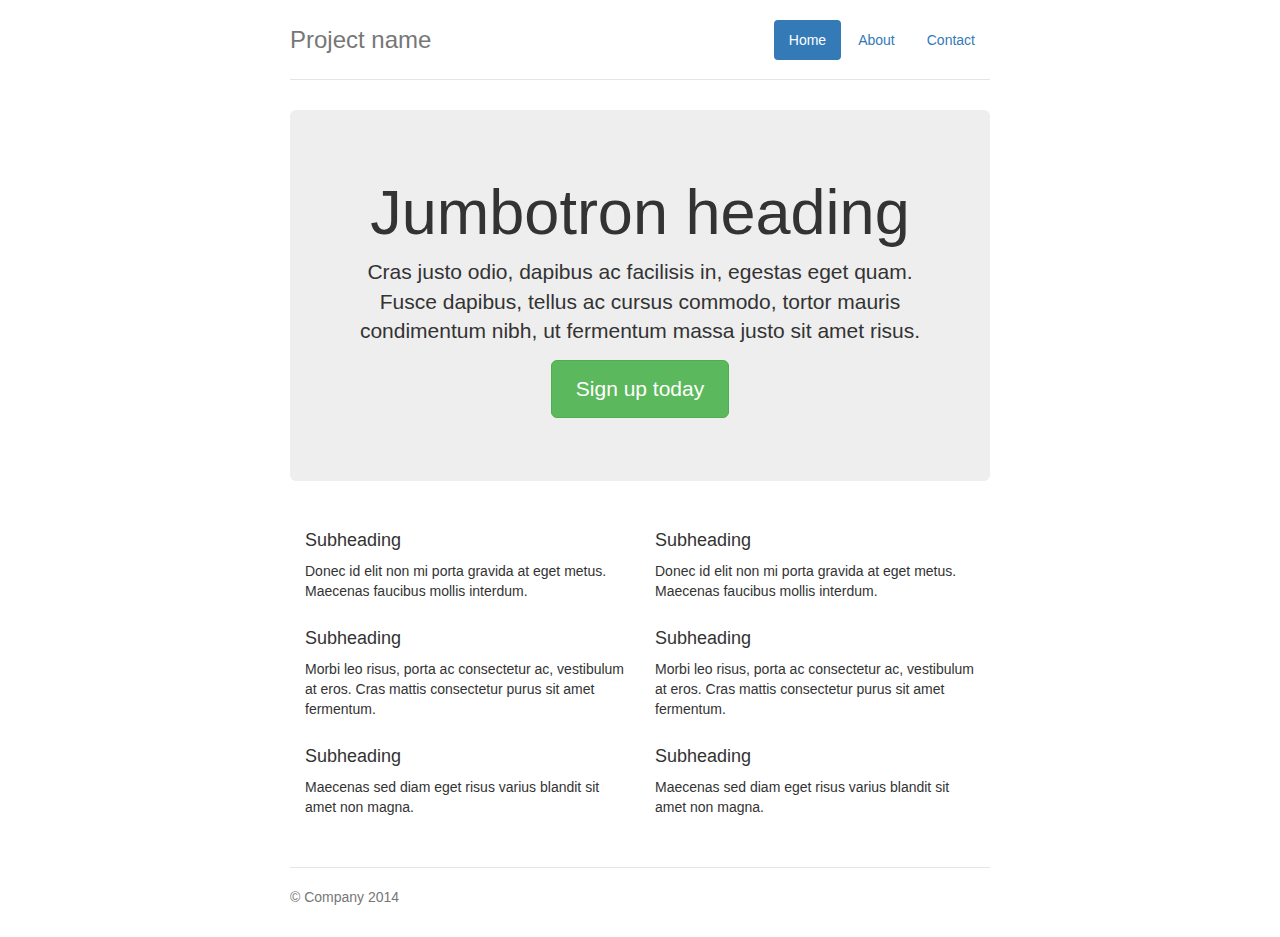
<file: vidtime/node_modules/bootstrap/docs/examples/jumbotron-narrow/index.html>
<!DOCTYPE html>
<html lang="en">
  <head>
    <meta charset="utf-8">
    <meta http-equiv="X-UA-Compatible" content="IE=edge">
    <meta name="viewport" content="width=device-width, initial-scale=1">
    <meta name="description" content="">
    <meta name="author" content="">
    <link rel="icon" href="../../favicon.ico">

    <title>Narrow Jumbotron Template for Bootstrap</title>

    <!-- Bootstrap core CSS -->
    <link href="../../dist/css/bootstrap.min.css" rel="stylesheet">

    <!-- Custom styles for this template -->
    <link href="jumbotron-narrow.css" rel="stylesheet">

    <!-- Just for debugging purposes. Don't actually copy these 2 lines! -->
    <!--[if lt IE 9]><script src="../../assets/js/ie8-responsive-file-warning.js"></script><![endif]-->
    <script src="../../assets/js/ie-emulation-modes-warning.js"></script>

    <!-- HTML5 shim and Respond.js for IE8 support of HTML5 elements and media queries -->
    <!--[if lt IE 9]>
      <script src="https://oss.maxcdn.com/html5shiv/3.7.2/html5shiv.min.js"></script>
      <script src="https://oss.maxcdn.com/respond/1.4.2/respond.min.js"></script>
    <![endif]-->
  </head>

  <body>

    <div class="container">
      <div class="header">
        <nav>
          <ul class="nav nav-pills pull-right">
            <li role="presentation" class="active"><a href="#">Home</a></li>
            <li role="presentation"><a href="#">About</a></li>
            <li role="presentation"><a href="#">Contact</a></li>
          </ul>
        </nav>
        <h3 class="text-muted">Project name</h3>
      </div>

      <div class="jumbotron">
        <h1>Jumbotron heading</h1>
        <p class="lead">Cras justo odio, dapibus ac facilisis in, egestas eget quam. Fusce dapibus, tellus ac cursus commodo, tortor mauris condimentum nibh, ut fermentum massa justo sit amet risus.</p>
        <p><a class="btn btn-lg btn-success" href="#" role="button">Sign up today</a></p>
      </div>

      <div class="row marketing">
        <div class="col-lg-6">
          <h4>Subheading</h4>
          <p>Donec id elit non mi porta gravida at eget metus. Maecenas faucibus mollis interdum.</p>

          <h4>Subheading</h4>
          <p>Morbi leo risus, porta ac consectetur ac, vestibulum at eros. Cras mattis consectetur purus sit amet fermentum.</p>

          <h4>Subheading</h4>
          <p>Maecenas sed diam eget risus varius blandit sit amet non magna.</p>
        </div>

        <div class="col-lg-6">
          <h4>Subheading</h4>
          <p>Donec id elit non mi porta gravida at eget metus. Maecenas faucibus mollis interdum.</p>

          <h4>Subheading</h4>
          <p>Morbi leo risus, porta ac consectetur ac, vestibulum at eros. Cras mattis consectetur purus sit amet fermentum.</p>

          <h4>Subheading</h4>
          <p>Maecenas sed diam eget risus varius blandit sit amet non magna.</p>
        </div>
      </div>

      <footer class="footer">
        <p>&copy; Company 2014</p>
      </footer>

    </div> <!-- /container -->


    <!-- IE10 viewport hack for Surface/desktop Windows 8 bug -->
    <script src="../../assets/js/ie10-viewport-bug-workaround.js"></script>
  </body>
</html>
</file>
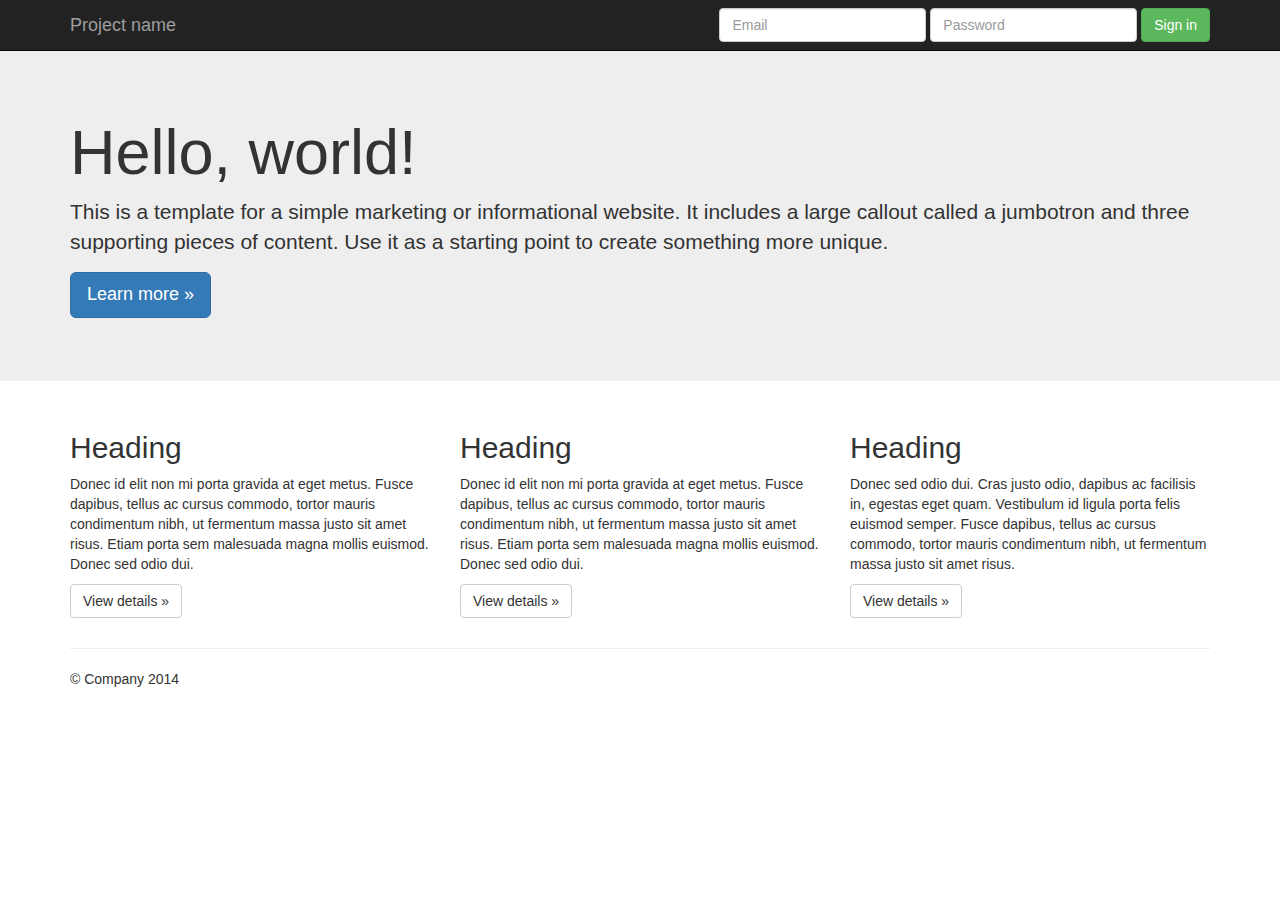
<file: vidtime/node_modules/bootstrap/docs/examples/jumbotron/index.html>
<!DOCTYPE html>
<html lang="en">
  <head>
    <meta charset="utf-8">
    <meta http-equiv="X-UA-Compatible" content="IE=edge">
    <meta name="viewport" content="width=device-width, initial-scale=1">
    <meta name="description" content="">
    <meta name="author" content="">
    <link rel="icon" href="../../favicon.ico">

    <title>Jumbotron Template for Bootstrap</title>

    <!-- Bootstrap core CSS -->
    <link href="../../dist/css/bootstrap.min.css" rel="stylesheet">

    <!-- Custom styles for this template -->
    <link href="jumbotron.css" rel="stylesheet">

    <!-- Just for debugging purposes. Don't actually copy these 2 lines! -->
    <!--[if lt IE 9]><script src="../../assets/js/ie8-responsive-file-warning.js"></script><![endif]-->
    <script src="../../assets/js/ie-emulation-modes-warning.js"></script>

    <!-- HTML5 shim and Respond.js for IE8 support of HTML5 elements and media queries -->
    <!--[if lt IE 9]>
      <script src="https://oss.maxcdn.com/html5shiv/3.7.2/html5shiv.min.js"></script>
      <script src="https://oss.maxcdn.com/respond/1.4.2/respond.min.js"></script>
    <![endif]-->
  </head>

  <body>

    <nav class="navbar navbar-inverse navbar-fixed-top" role="navigation">
      <div class="container">
        <div class="navbar-header">
          <button type="button" class="navbar-toggle collapsed" data-toggle="collapse" data-target="#navbar" aria-expanded="false" aria-controls="navbar">
            <span class="sr-only">Toggle navigation</span>
            <span class="icon-bar"></span>
            <span class="icon-bar"></span>
            <span class="icon-bar"></span>
          </button>
          <a class="navbar-brand" href="#">Project name</a>
        </div>
        <div id="navbar" class="navbar-collapse collapse">
          <form class="navbar-form navbar-right" role="form">
            <div class="form-group">
              <input type="text" placeholder="Email" class="form-control">
            </div>
            <div class="form-group">
              <input type="password" placeholder="Password" class="form-control">
            </div>
            <button type="submit" class="btn btn-success">Sign in</button>
          </form>
        </div><!--/.navbar-collapse -->
      </div>
    </nav>

    <!-- Main jumbotron for a primary marketing message or call to action -->
    <div class="jumbotron">
      <div class="container">
        <h1>Hello, world!</h1>
        <p>This is a template for a simple marketing or informational website. It includes a large callout called a jumbotron and three supporting pieces of content. Use it as a starting point to create something more unique.</p>
        <p><a class="btn btn-primary btn-lg" href="#" role="button">Learn more &raquo;</a></p>
      </div>
    </div>

    <div class="container">
      <!-- Example row of columns -->
      <div class="row">
        <div class="col-md-4">
          <h2>Heading</h2>
          <p>Donec id elit non mi porta gravida at eget metus. Fusce dapibus, tellus ac cursus commodo, tortor mauris condimentum nibh, ut fermentum massa justo sit amet risus. Etiam porta sem malesuada magna mollis euismod. Donec sed odio dui. </p>
          <p><a class="btn btn-default" href="#" role="button">View details &raquo;</a></p>
        </div>
        <div class="col-md-4">
          <h2>Heading</h2>
          <p>Donec id elit non mi porta gravida at eget metus. Fusce dapibus, tellus ac cursus commodo, tortor mauris condimentum nibh, ut fermentum massa justo sit amet risus. Etiam porta sem malesuada magna mollis euismod. Donec sed odio dui. </p>
          <p><a class="btn btn-default" href="#" role="button">View details &raquo;</a></p>
       </div>
        <div class="col-md-4">
          <h2>Heading</h2>
          <p>Donec sed odio dui. Cras justo odio, dapibus ac facilisis in, egestas eget quam. Vestibulum id ligula porta felis euismod semper. Fusce dapibus, tellus ac cursus commodo, tortor mauris condimentum nibh, ut fermentum massa justo sit amet risus.</p>
          <p><a class="btn btn-default" href="#" role="button">View details &raquo;</a></p>
        </div>
      </div>

      <hr>

      <footer>
        <p>&copy; Company 2014</p>
      </footer>
    </div> <!-- /container -->


    <!-- Bootstrap core JavaScript
    ================================================== -->
    <!-- Placed at the end of the document so the pages load faster -->
    <script src="https://ajax.googleapis.com/ajax/libs/jquery/1.11.1/jquery.min.js"></script>
    <script src="../../dist/js/bootstrap.min.js"></script>
    <!-- IE10 viewport hack for Surface/desktop Windows 8 bug -->
    <script src="../../assets/js/ie10-viewport-bug-workaround.js"></script>
  </body>
</html>
</file>
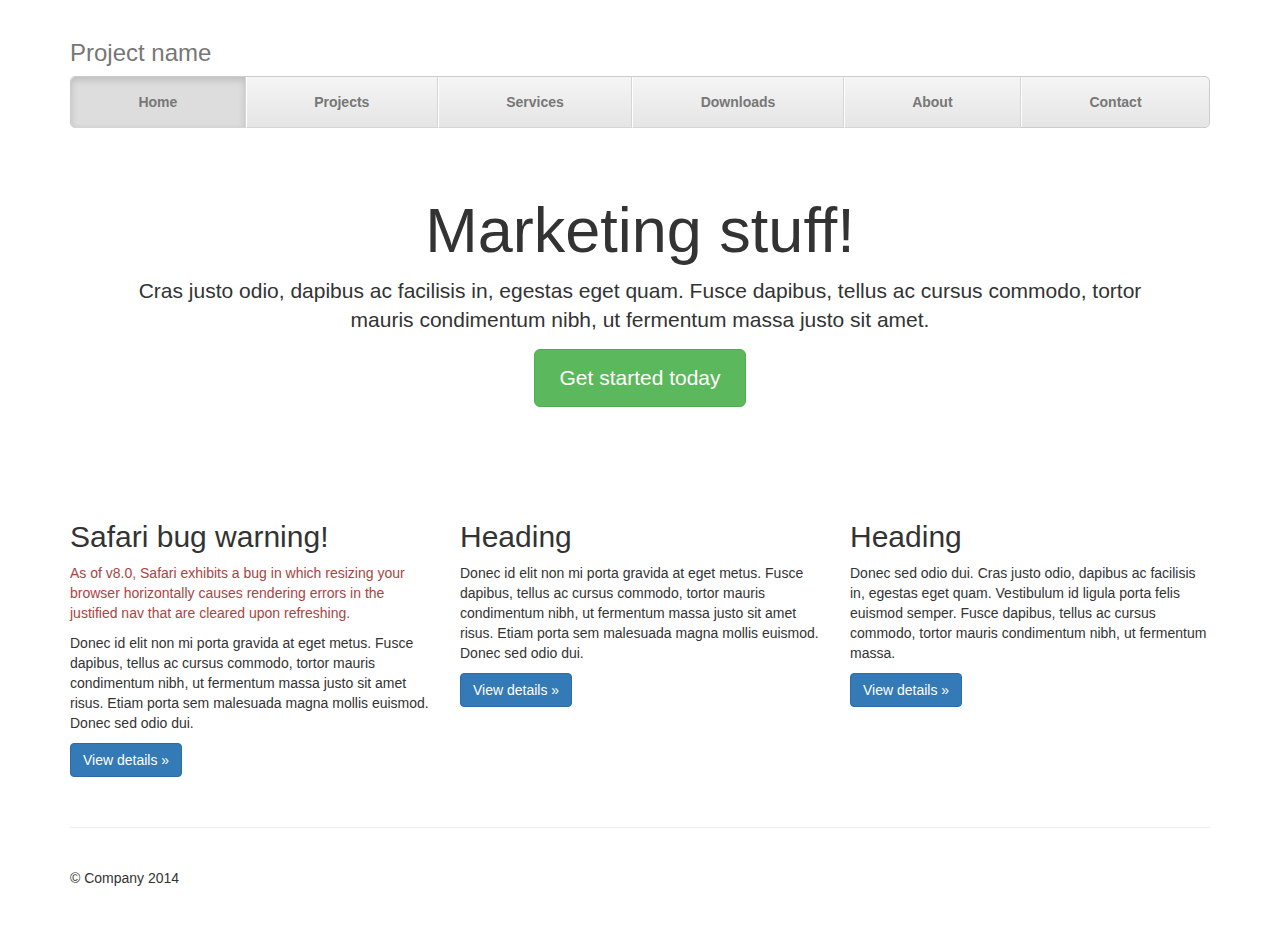
<file: vidtime/node_modules/bootstrap/docs/examples/justified-nav/index.html>
<!DOCTYPE html>
<html lang="en">
  <head>
    <meta charset="utf-8">
    <meta http-equiv="X-UA-Compatible" content="IE=edge">
    <meta name="viewport" content="width=device-width, initial-scale=1">
    <meta name="description" content="">
    <meta name="author" content="">
    <link rel="icon" href="../../favicon.ico">

    <title>Justified Nav Template for Bootstrap</title>

    <!-- Bootstrap core CSS -->
    <link href="../../dist/css/bootstrap.min.css" rel="stylesheet">

    <!-- Custom styles for this template -->
    <link href="justified-nav.css" rel="stylesheet">

    <!-- Just for debugging purposes. Don't actually copy these 2 lines! -->
    <!--[if lt IE 9]><script src="../../assets/js/ie8-responsive-file-warning.js"></script><![endif]-->
    <script src="../../assets/js/ie-emulation-modes-warning.js"></script>

    <!-- HTML5 shim and Respond.js for IE8 support of HTML5 elements and media queries -->
    <!--[if lt IE 9]>
      <script src="https://oss.maxcdn.com/html5shiv/3.7.2/html5shiv.min.js"></script>
      <script src="https://oss.maxcdn.com/respond/1.4.2/respond.min.js"></script>
    <![endif]-->
  </head>

  <body>

    <div class="container">

      <div class="masthead">
        <h3 class="text-muted">Project name</h3>
        <div role="navigation">
          <ul class="nav nav-justified">
            <li class="active"><a href="#">Home</a></li>
            <li><a href="#">Projects</a></li>
            <li><a href="#">Services</a></li>
            <li><a href="#">Downloads</a></li>
            <li><a href="#">About</a></li>
            <li><a href="#">Contact</a></li>
          </ul>
        </div>
      </div>

      <!-- Jumbotron -->
      <div class="jumbotron">
        <h1>Marketing stuff!</h1>
        <p class="lead">Cras justo odio, dapibus ac facilisis in, egestas eget quam. Fusce dapibus, tellus ac cursus commodo, tortor mauris condimentum nibh, ut fermentum massa justo sit amet.</p>
        <p><a class="btn btn-lg btn-success" href="#" role="button">Get started today</a></p>
      </div>

      <!-- Example row of columns -->
      <div class="row">
        <div class="col-lg-4">
          <h2>Safari bug warning!</h2>
          <p class="text-danger">As of v8.0, Safari exhibits a bug in which resizing your browser horizontally causes rendering errors in the justified nav that are cleared upon refreshing.</p>
          <p>Donec id elit non mi porta gravida at eget metus. Fusce dapibus, tellus ac cursus commodo, tortor mauris condimentum nibh, ut fermentum massa justo sit amet risus. Etiam porta sem malesuada magna mollis euismod. Donec sed odio dui. </p>
          <p><a class="btn btn-primary" href="#" role="button">View details &raquo;</a></p>
        </div>
        <div class="col-lg-4">
          <h2>Heading</h2>
          <p>Donec id elit non mi porta gravida at eget metus. Fusce dapibus, tellus ac cursus commodo, tortor mauris condimentum nibh, ut fermentum massa justo sit amet risus. Etiam porta sem malesuada magna mollis euismod. Donec sed odio dui. </p>
          <p><a class="btn btn-primary" href="#" role="button">View details &raquo;</a></p>
       </div>
        <div class="col-lg-4">
          <h2>Heading</h2>
          <p>Donec sed odio dui. Cras justo odio, dapibus ac facilisis in, egestas eget quam. Vestibulum id ligula porta felis euismod semper. Fusce dapibus, tellus ac cursus commodo, tortor mauris condimentum nibh, ut fermentum massa.</p>
          <p><a class="btn btn-primary" href="#" role="button">View details &raquo;</a></p>
        </div>
      </div>

      <!-- Site footer -->
      <footer class="footer">
        <p>&copy; Company 2014</p>
      </footer>

    </div> <!-- /container -->


    <!-- IE10 viewport hack for Surface/desktop Windows 8 bug -->
    <script src="../../assets/js/ie10-viewport-bug-workaround.js"></script>
  </body>
</html>
</file>
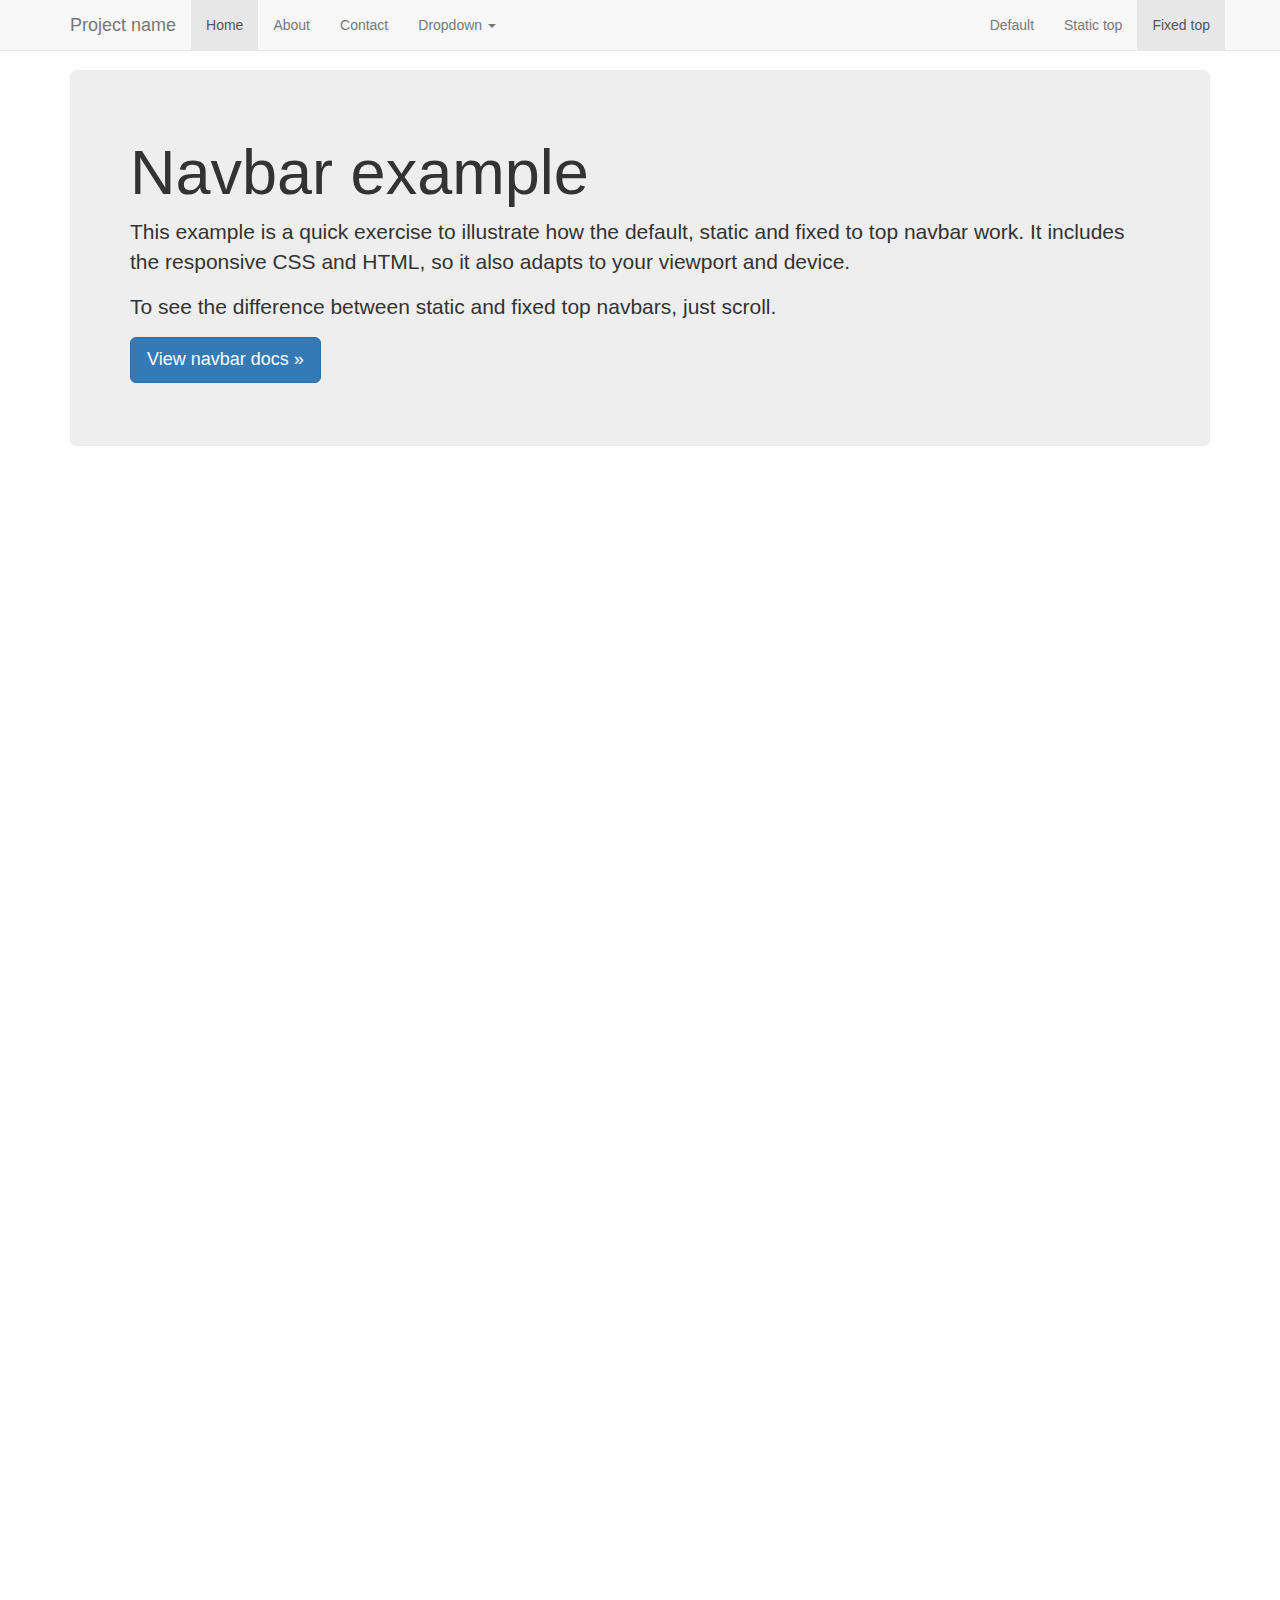
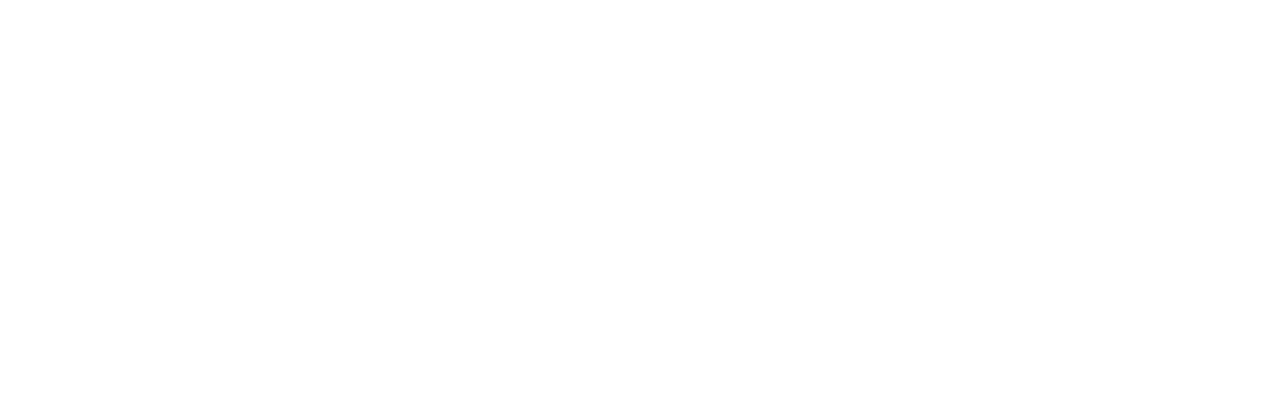
<file: vidtime/node_modules/bootstrap/docs/examples/navbar-fixed-top/index.html>
<!DOCTYPE html>
<html lang="en">
  <head>
    <meta charset="utf-8">
    <meta http-equiv="X-UA-Compatible" content="IE=edge">
    <meta name="viewport" content="width=device-width, initial-scale=1">
    <meta name="description" content="">
    <meta name="author" content="">
    <link rel="icon" href="../../favicon.ico">

    <title>Fixed Top Navbar Example for Bootstrap</title>

    <!-- Bootstrap core CSS -->
    <link href="../../dist/css/bootstrap.min.css" rel="stylesheet">

    <!-- Custom styles for this template -->
    <link href="navbar-fixed-top.css" rel="stylesheet">

    <!-- Just for debugging purposes. Don't actually copy these 2 lines! -->
    <!--[if lt IE 9]><script src="../../assets/js/ie8-responsive-file-warning.js"></script><![endif]-->
    <script src="../../assets/js/ie-emulation-modes-warning.js"></script>

    <!-- HTML5 shim and Respond.js for IE8 support of HTML5 elements and media queries -->
    <!--[if lt IE 9]>
      <script src="https://oss.maxcdn.com/html5shiv/3.7.2/html5shiv.min.js"></script>
      <script src="https://oss.maxcdn.com/respond/1.4.2/respond.min.js"></script>
    <![endif]-->
  </head>

  <body>

    <!-- Fixed navbar -->
    <nav class="navbar navbar-default navbar-fixed-top" role="navigation">
      <div class="container">
        <div class="navbar-header">
          <button type="button" class="navbar-toggle collapsed" data-toggle="collapse" data-target="#navbar" aria-expanded="false" aria-controls="navbar">
            <span class="sr-only">Toggle navigation</span>
            <span class="icon-bar"></span>
            <span class="icon-bar"></span>
            <span class="icon-bar"></span>
          </button>
          <a class="navbar-brand" href="#">Project name</a>
        </div>
        <div id="navbar" class="navbar-collapse collapse">
          <ul class="nav navbar-nav">
            <li class="active"><a href="#">Home</a></li>
            <li><a href="#about">About</a></li>
            <li><a href="#contact">Contact</a></li>
            <li class="dropdown">
              <a href="#" class="dropdown-toggle" data-toggle="dropdown" role="button" aria-expanded="false">Dropdown <span class="caret"></span></a>
              <ul class="dropdown-menu" role="menu">
                <li><a href="#">Action</a></li>
                <li><a href="#">Another action</a></li>
                <li><a href="#">Something else here</a></li>
                <li class="divider"></li>
                <li class="dropdown-header">Nav header</li>
                <li><a href="#">Separated link</a></li>
                <li><a href="#">One more separated link</a></li>
              </ul>
            </li>
          </ul>
          <ul class="nav navbar-nav navbar-right">
            <li><a href="../navbar/">Default</a></li>
            <li><a href="../navbar-static-top/">Static top</a></li>
            <li class="active"><a href="./">Fixed top <span class="sr-only">(current)</span></a></li>
          </ul>
        </div><!--/.nav-collapse -->
      </div>
    </nav>

    <div class="container">

      <!-- Main component for a primary marketing message or call to action -->
      <div class="jumbotron">
        <h1>Navbar example</h1>
        <p>This example is a quick exercise to illustrate how the default, static and fixed to top navbar work. It includes the responsive CSS and HTML, so it also adapts to your viewport and device.</p>
        <p>To see the difference between static and fixed top navbars, just scroll.</p>
        <p>
          <a class="btn btn-lg btn-primary" href="../../components/#navbar" role="button">View navbar docs &raquo;</a>
        </p>
      </div>

    </div> <!-- /container -->


    <!-- Bootstrap core JavaScript
    ================================================== -->
    <!-- Placed at the end of the document so the pages load faster -->
    <script src="https://ajax.googleapis.com/ajax/libs/jquery/1.11.1/jquery.min.js"></script>
    <script src="../../dist/js/bootstrap.min.js"></script>
    <!-- IE10 viewport hack for Surface/desktop Windows 8 bug -->
    <script src="../../assets/js/ie10-viewport-bug-workaround.js"></script>
  </body>
</html>
</file>
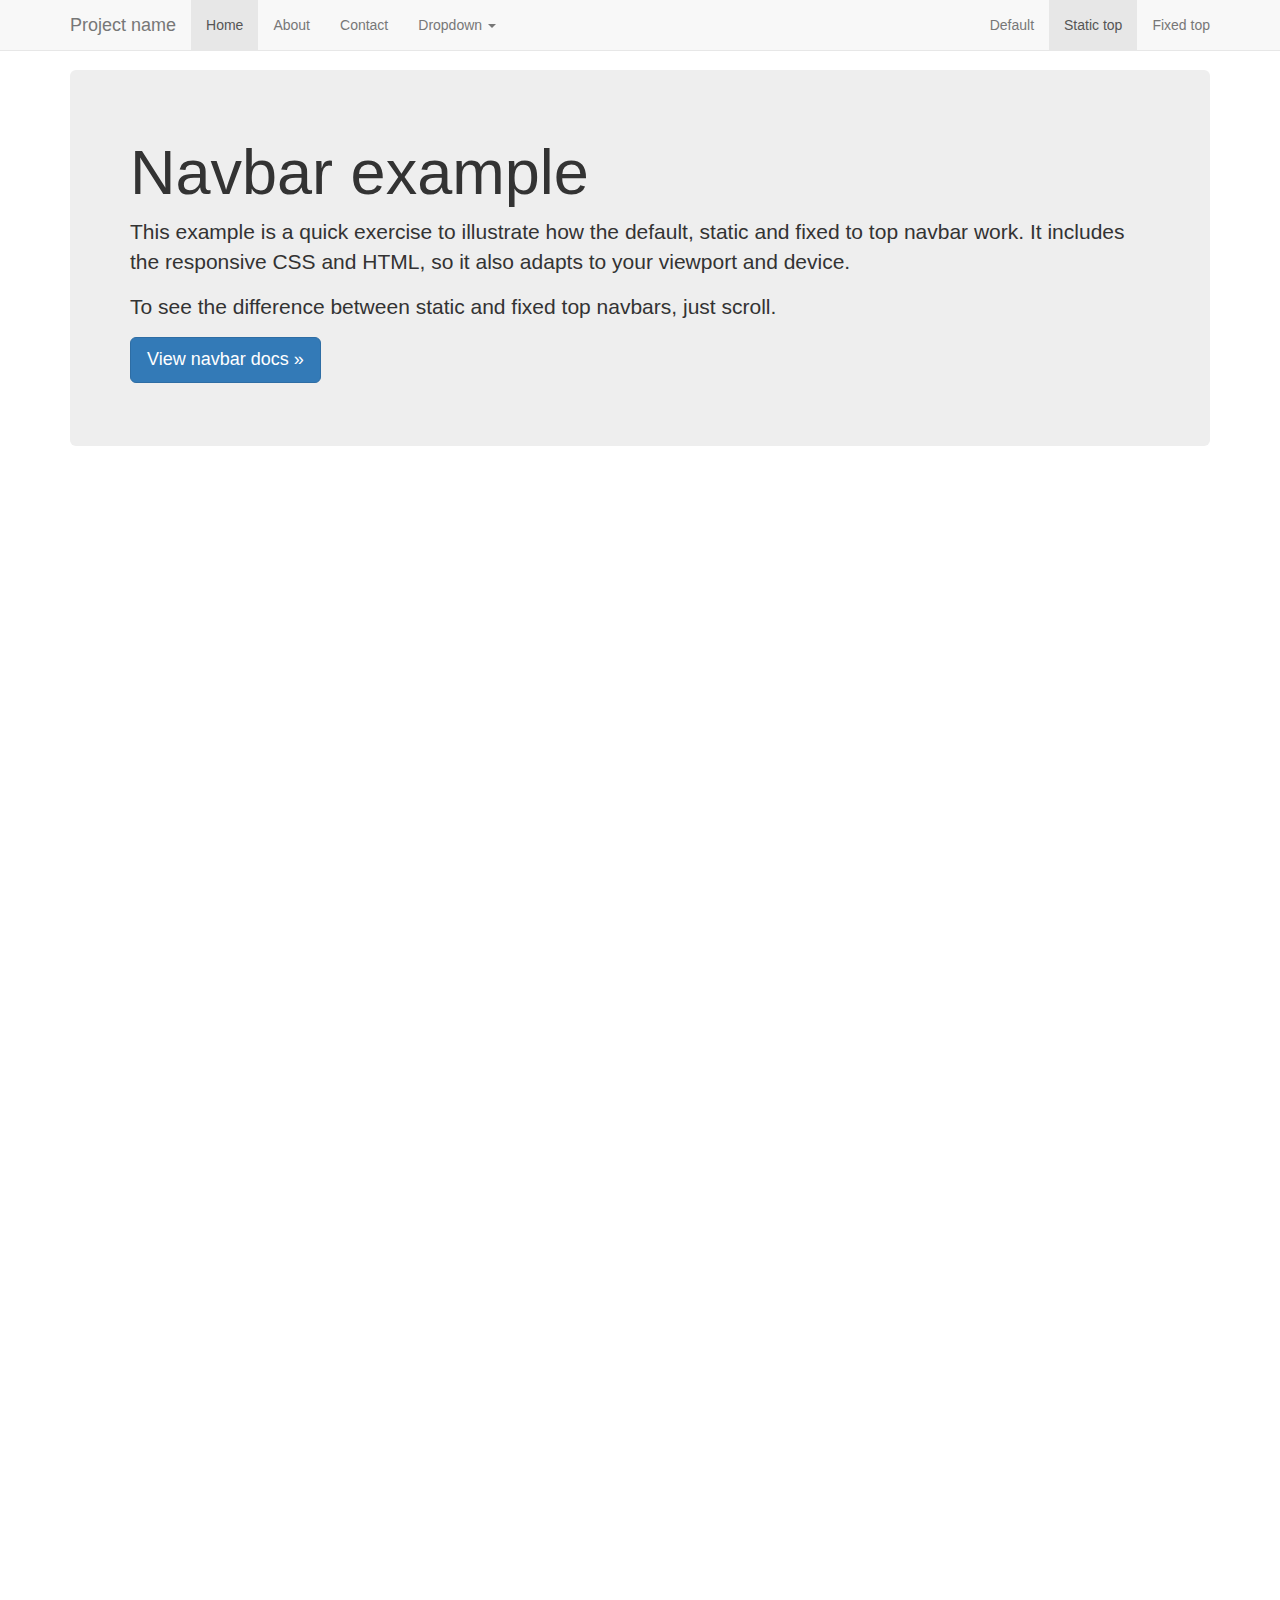
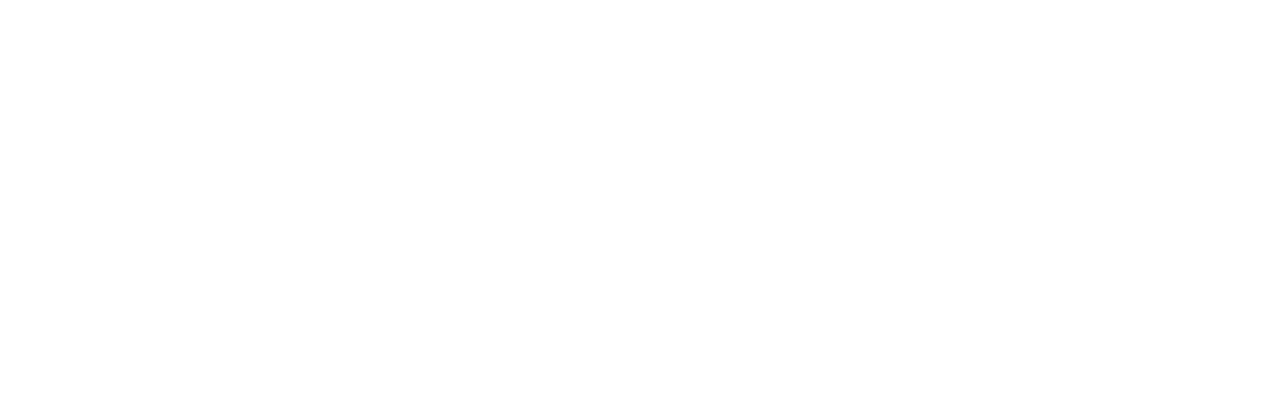
<file: vidtime/node_modules/bootstrap/docs/examples/navbar-static-top/index.html>
<!DOCTYPE html>
<html lang="en">
  <head>
    <meta charset="utf-8">
    <meta http-equiv="X-UA-Compatible" content="IE=edge">
    <meta name="viewport" content="width=device-width, initial-scale=1">
    <meta name="description" content="">
    <meta name="author" content="">
    <link rel="icon" href="../../favicon.ico">

    <title>Static Top Navbar Example for Bootstrap</title>

    <!-- Bootstrap core CSS -->
    <link href="../../dist/css/bootstrap.min.css" rel="stylesheet">

    <!-- Custom styles for this template -->
    <link href="navbar-static-top.css" rel="stylesheet">

    <!-- Just for debugging purposes. Don't actually copy these 2 lines! -->
    <!--[if lt IE 9]><script src="../../assets/js/ie8-responsive-file-warning.js"></script><![endif]-->
    <script src="../../assets/js/ie-emulation-modes-warning.js"></script>

    <!-- HTML5 shim and Respond.js for IE8 support of HTML5 elements and media queries -->
    <!--[if lt IE 9]>
      <script src="https://oss.maxcdn.com/html5shiv/3.7.2/html5shiv.min.js"></script>
      <script src="https://oss.maxcdn.com/respond/1.4.2/respond.min.js"></script>
    <![endif]-->
  </head>

  <body>

    <!-- Static navbar -->
    <nav class="navbar navbar-default navbar-static-top" role="navigation">
      <div class="container">
        <div class="navbar-header">
          <button type="button" class="navbar-toggle collapsed" data-toggle="collapse" data-target="#navbar" aria-expanded="false" aria-controls="navbar">
            <span class="sr-only">Toggle navigation</span>
            <span class="icon-bar"></span>
            <span class="icon-bar"></span>
            <span class="icon-bar"></span>
          </button>
          <a class="navbar-brand" href="#">Project name</a>
        </div>
        <div id="navbar" class="navbar-collapse collapse">
          <ul class="nav navbar-nav">
            <li class="active"><a href="#">Home</a></li>
            <li><a href="#about">About</a></li>
            <li><a href="#contact">Contact</a></li>
            <li class="dropdown">
              <a href="#" class="dropdown-toggle" data-toggle="dropdown" role="button" aria-expanded="false">Dropdown <span class="caret"></span></a>
              <ul class="dropdown-menu" role="menu">
                <li><a href="#">Action</a></li>
                <li><a href="#">Another action</a></li>
                <li><a href="#">Something else here</a></li>
                <li class="divider"></li>
                <li class="dropdown-header">Nav header</li>
                <li><a href="#">Separated link</a></li>
                <li><a href="#">One more separated link</a></li>
              </ul>
            </li>
          </ul>
          <ul class="nav navbar-nav navbar-right">
            <li><a href="../navbar/">Default</a></li>
            <li class="active"><a href="./">Static top <span class="sr-only">(current)</span></a></li>
            <li><a href="../navbar-fixed-top/">Fixed top</a></li>
          </ul>
        </div><!--/.nav-collapse -->
      </div>
    </nav>


    <div class="container">

      <!-- Main component for a primary marketing message or call to action -->
      <div class="jumbotron">
        <h1>Navbar example</h1>
        <p>This example is a quick exercise to illustrate how the default, static and fixed to top navbar work. It includes the responsive CSS and HTML, so it also adapts to your viewport and device.</p>
        <p>To see the difference between static and fixed top navbars, just scroll.</p>
        <p>
          <a class="btn btn-lg btn-primary" href="../../components/#navbar" role="button">View navbar docs &raquo;</a>
        </p>
      </div>

    </div> <!-- /container -->


    <!-- Bootstrap core JavaScript
    ================================================== -->
    <!-- Placed at the end of the document so the pages load faster -->
    <script src="https://ajax.googleapis.com/ajax/libs/jquery/1.11.1/jquery.min.js"></script>
    <script src="../../dist/js/bootstrap.min.js"></script>
    <!-- IE10 viewport hack for Surface/desktop Windows 8 bug -->
    <script src="../../assets/js/ie10-viewport-bug-workaround.js"></script>
  </body>
</html>
</file>
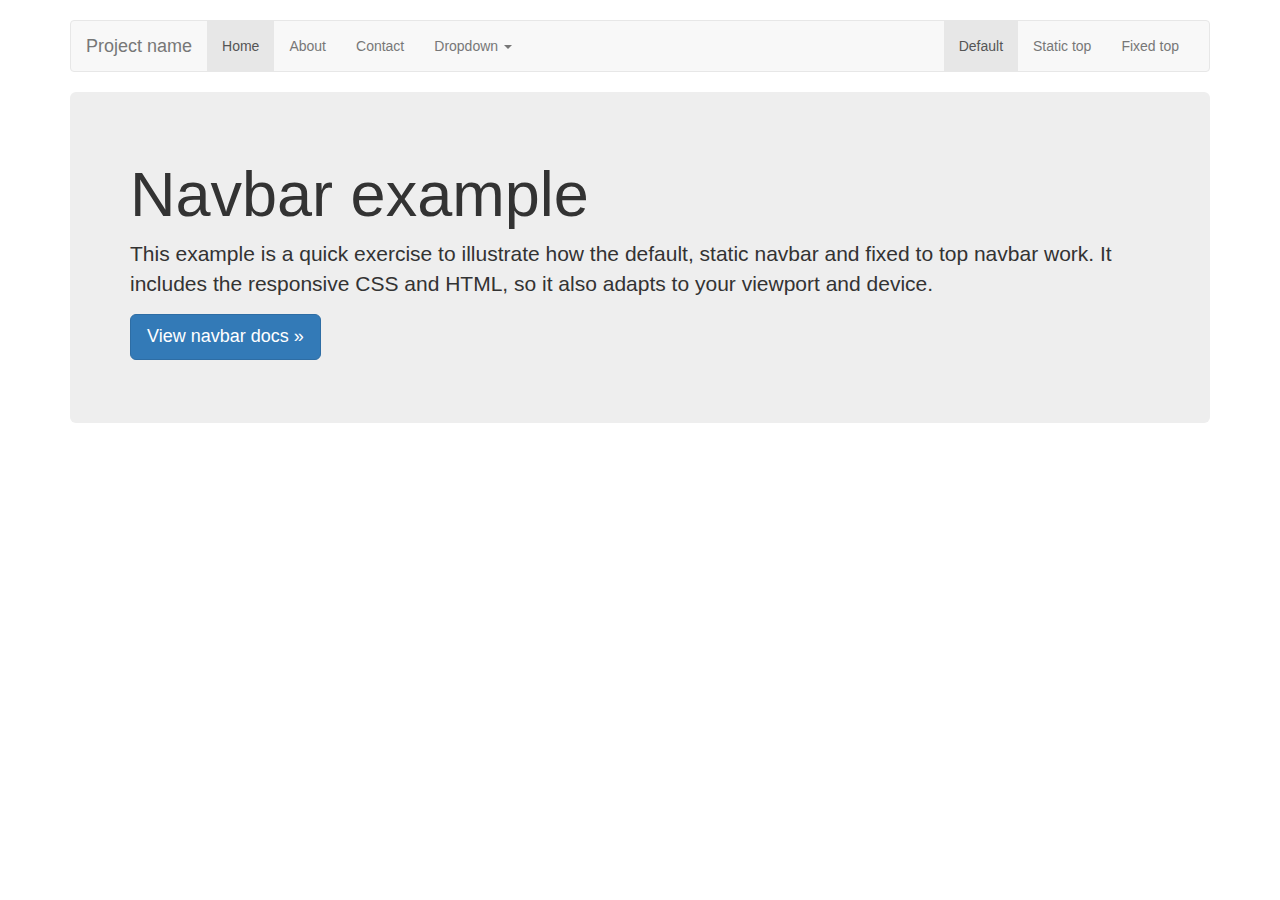
<file: vidtime/node_modules/bootstrap/docs/examples/navbar/index.html>
<!DOCTYPE html>
<html lang="en">
  <head>
    <meta charset="utf-8">
    <meta http-equiv="X-UA-Compatible" content="IE=edge">
    <meta name="viewport" content="width=device-width, initial-scale=1">
    <meta name="description" content="">
    <meta name="author" content="">
    <link rel="icon" href="../../favicon.ico">

    <title>Navbar Template for Bootstrap</title>

    <!-- Bootstrap core CSS -->
    <link href="../../dist/css/bootstrap.min.css" rel="stylesheet">

    <!-- Custom styles for this template -->
    <link href="navbar.css" rel="stylesheet">

    <!-- Just for debugging purposes. Don't actually copy these 2 lines! -->
    <!--[if lt IE 9]><script src="../../assets/js/ie8-responsive-file-warning.js"></script><![endif]-->
    <script src="../../assets/js/ie-emulation-modes-warning.js"></script>

    <!-- HTML5 shim and Respond.js for IE8 support of HTML5 elements and media queries -->
    <!--[if lt IE 9]>
      <script src="https://oss.maxcdn.com/html5shiv/3.7.2/html5shiv.min.js"></script>
      <script src="https://oss.maxcdn.com/respond/1.4.2/respond.min.js"></script>
    <![endif]-->
  </head>

  <body>

    <div class="container">

      <!-- Static navbar -->
      <nav class="navbar navbar-default" role="navigation">
        <div class="container-fluid">
          <div class="navbar-header">
            <button type="button" class="navbar-toggle collapsed" data-toggle="collapse" data-target="#navbar" aria-expanded="false" aria-controls="navbar">
              <span class="sr-only">Toggle navigation</span>
              <span class="icon-bar"></span>
              <span class="icon-bar"></span>
              <span class="icon-bar"></span>
            </button>
            <a class="navbar-brand" href="#">Project name</a>
          </div>
          <div id="navbar" class="navbar-collapse collapse">
            <ul class="nav navbar-nav">
              <li class="active"><a href="#">Home</a></li>
              <li><a href="#">About</a></li>
              <li><a href="#">Contact</a></li>
              <li class="dropdown">
                <a href="#" class="dropdown-toggle" data-toggle="dropdown" role="button" aria-expanded="false">Dropdown <span class="caret"></span></a>
                <ul class="dropdown-menu" role="menu">
                  <li><a href="#">Action</a></li>
                  <li><a href="#">Another action</a></li>
                  <li><a href="#">Something else here</a></li>
                  <li class="divider"></li>
                  <li class="dropdown-header">Nav header</li>
                  <li><a href="#">Separated link</a></li>
                  <li><a href="#">One more separated link</a></li>
                </ul>
              </li>
            </ul>
            <ul class="nav navbar-nav navbar-right">
              <li class="active"><a href="./">Default <span class="sr-only">(current)</span></a></li>
              <li><a href="../navbar-static-top/">Static top</a></li>
              <li><a href="../navbar-fixed-top/">Fixed top</a></li>
            </ul>
          </div><!--/.nav-collapse -->
        </div><!--/.container-fluid -->
      </nav>

      <!-- Main component for a primary marketing message or call to action -->
      <div class="jumbotron">
        <h1>Navbar example</h1>
        <p>This example is a quick exercise to illustrate how the default, static navbar and fixed to top navbar work. It includes the responsive CSS and HTML, so it also adapts to your viewport and device.</p>
        <p>
          <a class="btn btn-lg btn-primary" href="../../components/#navbar" role="button">View navbar docs &raquo;</a>
        </p>
      </div>

    </div> <!-- /container -->


    <!-- Bootstrap core JavaScript
    ================================================== -->
    <!-- Placed at the end of the document so the pages load faster -->
    <script src="https://ajax.googleapis.com/ajax/libs/jquery/1.11.1/jquery.min.js"></script>
    <script src="../../dist/js/bootstrap.min.js"></script>
    <!-- IE10 viewport hack for Surface/desktop Windows 8 bug -->
    <script src="../../assets/js/ie10-viewport-bug-workaround.js"></script>
  </body>
</html>
</file>
<file: vidtime/node_modules/bootstrap/docs/examples/blog/blog.css>
/*
 * Globals
 */

body {
  font-family: Georgia, "Times New Roman", Times, serif;
  color: #555;
}

h1, .h1,
h2, .h2,
h3, .h3,
h4, .h4,
h5, .h5,
h6, .h6 {
  margin-top: 0;
  font-family: "Helvetica Neue", Helvetica, Arial, sans-serif;
  font-weight: normal;
  color: #333;
}


/*
 * Override Bootstrap's default container.
 */

@media (min-width: 1200px) {
  .container {
    width: 970px;
  }
}


/*
 * Masthead for nav
 */

.blog-masthead {
  background-color: #428bca;
  -webkit-box-shadow: inset 0 -2px 5px rgba(0,0,0,.1);
          box-shadow: inset 0 -2px 5px rgba(0,0,0,.1);
}

/* Nav links */
.blog-nav-item {
  position: relative;
  display: inline-block;
  padding: 10px;
  font-weight: 500;
  color: #cdddeb;
}
.blog-nav-item:hover,
.blog-nav-item:focus {
  color: #fff;
  text-decoration: none;
}

/* Active state gets a caret at the bottom */
.blog-nav .active {
  color: #fff;
}
.blog-nav .active:after {
  position: absolute;
  bottom: 0;
  left: 50%;
  width: 0;
  height: 0;
  margin-left: -5px;
  vertical-align: middle;
  content: " ";
  border-right: 5px solid transparent;
  border-bottom: 5px solid;
  border-left: 5px solid transparent;
}


/*
 * Blog name and description
 */

.blog-header {
  padding-top: 20px;
  padding-bottom: 20px;
}
.blog-title {
  margin-top: 30px;
  margin-bottom: 0;
  font-size: 60px;
  font-weight: normal;
}
.blog-description {
  font-size: 20px;
  color: #999;
}


/*
 * Main column and sidebar layout
 */

.blog-main {
  font-size: 18px;
  line-height: 1.5;
}

/* Sidebar modules for boxing content */
.sidebar-module {
  padding: 15px;
  margin: 0 -15px 15px;
}
.sidebar-module-inset {
  padding: 15px;
  background-color: #f5f5f5;
  border-radius: 4px;
}
.sidebar-module-inset p:last-child,
.sidebar-module-inset ul:last-child,
.sidebar-module-inset ol:last-child {
  margin-bottom: 0;
}


/* Pagination */
.pager {
  margin-bottom: 60px;
  text-align: left;
}
.pager > li > a {
  width: 140px;
  padding: 10px 20px;
  text-align: center;
  border-radius: 30px;
}


/*
 * Blog posts
 */

.blog-post {
  margin-bottom: 60px;
}
.blog-post-title {
  margin-bottom: 5px;
  font-size: 40px;
}
.blog-post-meta {
  margin-bottom: 20px;
  color: #999;
}


/*
 * Footer
 */

.blog-footer {
  padding: 40px 0;
  color: #999;
  text-align: center;
  background-color: #f9f9f9;
  border-top: 1px solid #e5e5e5;
}
.blog-footer p:last-child {
  margin-bottom: 0;
}
</file>
<file: vidtime/node_modules/bootstrap/docs/examples/carousel/carousel.css>
/* GLOBAL STYLES
-------------------------------------------------- */
/* Padding below the footer and lighter body text */

body {
  padding-bottom: 40px;
  color: #5a5a5a;
}


/* CUSTOMIZE THE NAVBAR
-------------------------------------------------- */

/* Special class on .container surrounding .navbar, used for positioning it into place. */
.navbar-wrapper {
  position: absolute;
  top: 0;
  right: 0;
  left: 0;
  z-index: 20;
}

/* Flip around the padding for proper display in narrow viewports */
.navbar-wrapper > .container {
  padding-right: 0;
  padding-left: 0;
}
.navbar-wrapper .navbar {
  padding-right: 15px;
  padding-left: 15px;
}
.navbar-wrapper .navbar .container {
  width: auto;
}


/* CUSTOMIZE THE CAROUSEL
-------------------------------------------------- */

/* Carousel base class */
.carousel {
  height: 500px;
  margin-bottom: 60px;
}
/* Since positioning the image, we need to help out the caption */
.carousel-caption {
  z-index: 10;
}

/* Declare heights because of positioning of img element */
.carousel .item {
  height: 500px;
  background-color: #777;
}
.carousel-inner > .item > img {
  position: absolute;
  top: 0;
  left: 0;
  min-width: 100%;
  height: 500px;
}


/* MARKETING CONTENT
-------------------------------------------------- */

/* Center align the text within the three columns below the carousel */
.marketing .col-lg-4 {
  margin-bottom: 20px;
  text-align: center;
}
.marketing h2 {
  font-weight: normal;
}
.marketing .col-lg-4 p {
  margin-right: 10px;
  margin-left: 10px;
}


/* Featurettes
------------------------- */

.featurette-divider {
  margin: 80px 0; /* Space out the Bootstrap <hr> more */
}

/* Thin out the marketing headings */
.featurette-heading {
  font-weight: 300;
  line-height: 1;
  letter-spacing: -1px;
}


/* RESPONSIVE CSS
-------------------------------------------------- */

@media (min-width: 768px) {
  /* Navbar positioning foo */
  .navbar-wrapper {
    margin-top: 20px;
  }
  .navbar-wrapper .container {
    padding-right: 15px;
    padding-left: 15px;
  }
  .navbar-wrapper .navbar {
    padding-right: 0;
    padding-left: 0;
  }

  /* The navbar becomes detached from the top, so we round the corners */
  .navbar-wrapper .navbar {
    border-radius: 4px;
  }

  /* Bump up size of carousel content */
  .carousel-caption p {
    margin-bottom: 20px;
    font-size: 21px;
    line-height: 1.4;
  }

  .featurette-heading {
    font-size: 50px;
  }
}

@media (min-width: 992px) {
  .featurette-heading {
    margin-top: 120px;
  }
}
</file>
<file: vidtime/node_modules/bootstrap/docs/examples/cover/cover.css>
/*
 * Globals
 */

/* Links */
a,
a:focus,
a:hover {
  color: #fff;
}

/* Custom default button */
.btn-default,
.btn-default:hover,
.btn-default:focus {
  color: #333;
  text-shadow: none; /* Prevent inheritence from `body` */
  background-color: #fff;
  border: 1px solid #fff;
}


/*
 * Base structure
 */

html,
body {
  height: 100%;
  background-color: #333;
}
body {
  color: #fff;
  text-align: center;
  text-shadow: 0 1px 3px rgba(0,0,0,.5);
}

/* Extra markup and styles for table-esque vertical and horizontal centering */
.site-wrapper {
  display: table;
  width: 100%;
  height: 100%; /* For at least Firefox */
  min-height: 100%;
  -webkit-box-shadow: inset 0 0 100px rgba(0,0,0,.5);
          box-shadow: inset 0 0 100px rgba(0,0,0,.5);
}
.site-wrapper-inner {
  display: table-cell;
  vertical-align: top;
}
.cover-container {
  margin-right: auto;
  margin-left: auto;
}

/* Padding for spacing */
.inner {
  padding: 30px;
}


/*
 * Header
 */
.masthead-brand {
  margin-top: 10px;
  margin-bottom: 10px;
}

.masthead-nav > li {
  display: inline-block;
}
.masthead-nav > li + li {
  margin-left: 20px;
}
.masthead-nav > li > a {
  padding-right: 0;
  padding-left: 0;
  font-size: 16px;
  font-weight: bold;
  color: #fff; /* IE8 proofing */
  color: rgba(255,255,255,.75);
  border-bottom: 2px solid transparent;
}
.masthead-nav > li > a:hover,
.masthead-nav > li > a:focus {
  background-color: transparent;
  border-bottom-color: #a9a9a9;
  border-bottom-color: rgba(255,255,255,.25);
}
.masthead-nav > .active > a,
.masthead-nav > .active > a:hover,
.masthead-nav > .active > a:focus {
  color: #fff;
  border-bottom-color: #fff;
}

@media (min-width: 768px) {
  .masthead-brand {
    float: left;
  }
  .masthead-nav {
    float: right;
  }
}


/*
 * Cover
 */

.cover {
  padding: 0 20px;
}
.cover .btn-lg {
  padding: 10px 20px;
  font-weight: bold;
}


/*
 * Footer
 */

.mastfoot {
  color: #999; /* IE8 proofing */
  color: rgba(255,255,255,.5);
}


/*
 * Affix and center
 */

@media (min-width: 768px) {
  /* Pull out the header and footer */
  .masthead {
    position: fixed;
    top: 0;
  }
  .mastfoot {
    position: fixed;
    bottom: 0;
  }
  /* Start the vertical centering */
  .site-wrapper-inner {
    vertical-align: middle;
  }
  /* Handle the widths */
  .masthead,
  .mastfoot,
  .cover-container {
    width: 100%; /* Must be percentage or pixels for horizontal alignment */
  }
}

@media (min-width: 992px) {
  .masthead,
  .mastfoot,
  .cover-container {
    width: 700px;
  }
}
</file>
<file: vidtime/node_modules/bootstrap/docs/examples/dashboard/dashboard.css>
/*
 * Base structure
 */

/* Move down content because we have a fixed navbar that is 50px tall */
body {
  padding-top: 50px;
}


/*
 * Global add-ons
 */

.sub-header {
  padding-bottom: 10px;
  border-bottom: 1px solid #eee;
}

/*
 * Top navigation
 * Hide default border to remove 1px line.
 */
.navbar-fixed-top {
  border: 0;
}

/*
 * Sidebar
 */

/* Hide for mobile, show later */
.sidebar {
  display: none;
}
@media (min-width: 768px) {
  .sidebar {
    position: fixed;
    top: 51px;
    bottom: 0;
    left: 0;
    z-index: 1000;
    display: block;
    padding: 20px;
    overflow-x: hidden;
    overflow-y: auto; /* Scrollable contents if viewport is shorter than content. */
    background-color: #f5f5f5;
    border-right: 1px solid #eee;
  }
}

/* Sidebar navigation */
.nav-sidebar {
  margin-right: -21px; /* 20px padding + 1px border */
  margin-bottom: 20px;
  margin-left: -20px;
}
.nav-sidebar > li > a {
  padding-right: 20px;
  padding-left: 20px;
}
.nav-sidebar > .active > a,
.nav-sidebar > .active > a:hover,
.nav-sidebar > .active > a:focus {
  color: #fff;
  background-color: #428bca;
}


/*
 * Main content
 */

.main {
  padding: 20px;
}
@media (min-width: 768px) {
  .main {
    padding-right: 40px;
    padding-left: 40px;
  }
}
.main .page-header {
  margin-top: 0;
}


/*
 * Placeholder dashboard ideas
 */

.placeholders {
  margin-bottom: 30px;
  text-align: center;
}
.placeholders h4 {
  margin-bottom: 0;
}
.placeholder {
  margin-bottom: 20px;
}
.placeholder img {
  display: inline-block;
  border-radius: 50%;
}
</file>
<file: vidtime/node_modules/bootstrap/docs/examples/grid/grid.css>
h4 {
  margin-top: 25px;
}
.row {
  margin-bottom: 20px;
}
.row .row {
  margin-top: 10px;
  margin-bottom: 0;
}
[class*="col-"] {
  padding-top: 15px;
  padding-bottom: 15px;
  background-color: #eee;
  background-color: rgba(86,61,124,.15);
  border: 1px solid #ddd;
  border: 1px solid rgba(86,61,124,.2);
}

hr {
  margin-top: 40px;
  margin-bottom: 40px;
}
</file>
<file: vidtime/node_modules/bootstrap/docs/examples/jumbotron-narrow/jumbotron-narrow.css>
/* Space out content a bit */
body {
  padding-top: 20px;
  padding-bottom: 20px;
}

/* Everything but the jumbotron gets side spacing for mobile first views */
.header,
.marketing,
.footer {
  padding-right: 15px;
  padding-left: 15px;
}

/* Custom page header */
.header {
  border-bottom: 1px solid #e5e5e5;
}
/* Make the masthead heading the same height as the navigation */
.header h3 {
  padding-bottom: 19px;
  margin-top: 0;
  margin-bottom: 0;
  line-height: 40px;
}

/* Custom page footer */
.footer {
  padding-top: 19px;
  color: #777;
  border-top: 1px solid #e5e5e5;
}

/* Customize container */
@media (min-width: 768px) {
  .container {
    max-width: 730px;
  }
}
.container-narrow > hr {
  margin: 30px 0;
}

/* Main marketing message and sign up button */
.jumbotron {
  text-align: center;
  border-bottom: 1px solid #e5e5e5;
}
.jumbotron .btn {
  padding: 14px 24px;
  font-size: 21px;
}

/* Supporting marketing content */
.marketing {
  margin: 40px 0;
}
.marketing p + h4 {
  margin-top: 28px;
}

/* Responsive: Portrait tablets and up */
@media screen and (min-width: 768px) {
  /* Remove the padding we set earlier */
  .header,
  .marketing,
  .footer {
    padding-right: 0;
    padding-left: 0;
  }
  /* Space out the masthead */
  .header {
    margin-bottom: 30px;
  }
  /* Remove the bottom border on the jumbotron for visual effect */
  .jumbotron {
    border-bottom: 0;
  }
}
</file>
<file: vidtime/node_modules/bootstrap/docs/examples/jumbotron/jumbotron.css>
/* Move down content because we have a fixed navbar that is 50px tall */
body {
  padding-top: 50px;
  padding-bottom: 20px;
}
</file>
<file: vidtime/node_modules/bootstrap/docs/examples/justified-nav/justified-nav.css>
body {
  padding-top: 20px;
}

.footer {
  padding-top: 40px;
  padding-bottom: 40px;
  margin-top: 40px;
  border-top: 1px solid #eee;
}

/* Main marketing message and sign up button */
.jumbotron {
  text-align: center;
  background-color: transparent;
}
.jumbotron .btn {
  padding: 14px 24px;
  font-size: 21px;
}

/* Customize the nav-justified links to be fill the entire space of the .navbar */

.nav-justified {
  background-color: #eee;
  border: 1px solid #ccc;
  border-radius: 5px;
}
.nav-justified > li > a {
  padding-top: 15px;
  padding-bottom: 15px;
  margin-bottom: 0;
  font-weight: bold;
  color: #777;
  text-align: center;
  background-color: #e5e5e5; /* Old browsers */
  background-image: -webkit-gradient(linear, left top, left bottom, from(#f5f5f5), to(#e5e5e5));
  background-image: -webkit-linear-gradient(top, #f5f5f5 0%, #e5e5e5 100%);
  background-image:      -o-linear-gradient(top, #f5f5f5 0%, #e5e5e5 100%);
  background-image: -webkit-gradient(linear, left top, left bottom, from(top), color-stop(0%, #f5f5f5), to(#e5e5e5));
  background-image:         linear-gradient(top, #f5f5f5 0%, #e5e5e5 100%);
  filter: progid:DXImageTransform.Microsoft.gradient( startColorstr='#f5f5f5', endColorstr='#e5e5e5',GradientType=0 ); /* IE6-9 */
  background-repeat: repeat-x; /* Repeat the gradient */
  border-bottom: 1px solid #d5d5d5;
}
.nav-justified > .active > a,
.nav-justified > .active > a:hover,
.nav-justified > .active > a:focus {
  background-color: #ddd;
  background-image: none;
  -webkit-box-shadow: inset 0 3px 7px rgba(0,0,0,.15);
          box-shadow: inset 0 3px 7px rgba(0,0,0,.15);
}
.nav-justified > li:first-child > a {
  border-radius: 5px 5px 0 0;
}
.nav-justified > li:last-child > a {
  border-bottom: 0;
  border-radius: 0 0 5px 5px;
}

@media (min-width: 768px) {
  .nav-justified {
    max-height: 52px;
  }
  .nav-justified > li > a {
    border-right: 1px solid #d5d5d5;
    border-left: 1px solid #fff;
  }
  .nav-justified > li:first-child > a {
    border-left: 0;
    border-radius: 5px 0 0 5px;
  }
  .nav-justified > li:last-child > a {
    border-right: 0;
    border-radius: 0 5px 5px 0;
  }
}

/* Responsive: Portrait tablets and up */
@media screen and (min-width: 768px) {
  /* Remove the padding we set earlier */
  .masthead,
  .marketing,
  .footer {
    padding-right: 0;
    padding-left: 0;
  }
}
</file>
<file: vidtime/node_modules/bootstrap/docs/examples/navbar-fixed-top/navbar-fixed-top.css>
body {
  min-height: 2000px;
  padding-top: 70px;
}
</file>
<file: vidtime/node_modules/bootstrap/docs/examples/navbar-static-top/navbar-static-top.css>
body {
  min-height: 2000px;
}

.navbar-static-top {
  margin-bottom: 19px;
}
</file>
<file: vidtime/node_modules/bootstrap/docs/examples/navbar/navbar.css>
body {
  padding-top: 20px;
  padding-bottom: 20px;
}

.navbar {
  margin-bottom: 20px;
}
</file>
<file: vidtime/node_modules/bootstrap/js/tests/vendor/qunit.css>
/*!
 * QUnit 1.15.0
 * http://qunitjs.com/
 *
 * Copyright 2014 jQuery Foundation and other contributors
 * Released under the MIT license
 * http://jquery.org/license
 *
 * Date: 2014-08-08T16:00Z
 */

/** Font Family and Sizes */

#qunit-tests, #qunit-header, #qunit-banner, #qunit-testrunner-toolbar, #qunit-userAgent, #qunit-testresult {
	font-family: "Helvetica Neue Light", "HelveticaNeue-Light", "Helvetica Neue", Calibri, Helvetica, Arial, sans-serif;
}

#qunit-testrunner-toolbar, #qunit-userAgent, #qunit-testresult, #qunit-tests li { font-size: small; }
#qunit-tests { font-size: smaller; }


/** Resets */

#qunit-tests, #qunit-header, #qunit-banner, #qunit-userAgent, #qunit-testresult, #qunit-modulefilter {
	margin: 0;
	padding: 0;
}


/** Header */

#qunit-header {
	padding: 0.5em 0 0.5em 1em;

	color: #8699A4;
	background-color: #0D3349;

	font-size: 1.5em;
	line-height: 1em;
	font-weight: 400;

	border-radius: 5px 5px 0 0;
}

#qunit-header a {
	text-decoration: none;
	color: #C2CCD1;
}

#qunit-header a:hover,
#qunit-header a:focus {
	color: #FFF;
}

#qunit-testrunner-toolbar label {
	display: inline-block;
	padding: 0 0.5em 0 0.1em;
}

#qunit-banner {
	height: 5px;
}

#qunit-testrunner-toolbar {
	padding: 0.5em 1em 0.5em 1em;
	color: #5E740B;
	background-color: #EEE;
	overflow: hidden;
}

#qunit-userAgent {
	padding: 0.5em 1em 0.5em 1em;
	background-color: #2B81AF;
	color: #FFF;
	text-shadow: rgba(0, 0, 0, 0.5) 2px 2px 1px;
}

#qunit-modulefilter-container {
	float: right;
}

/** Tests: Pass/Fail */

#qunit-tests {
	list-style-position: inside;
}

#qunit-tests li {
	padding: 0.4em 1em 0.4em 1em;
	border-bottom: 1px solid #FFF;
	list-style-position: inside;
}

#qunit-tests.hidepass li.pass, #qunit-tests.hidepass li.running  {
	display: none;
}

#qunit-tests li strong {
	cursor: pointer;
}

#qunit-tests li a {
	padding: 0.5em;
	color: #C2CCD1;
	text-decoration: none;
}
#qunit-tests li a:hover,
#qunit-tests li a:focus {
	color: #000;
}

#qunit-tests li .runtime {
	float: right;
	font-size: smaller;
}

.qunit-assert-list {
	margin-top: 0.5em;
	padding: 0.5em;

	background-color: #FFF;

	border-radius: 5px;
}

.qunit-collapsed {
	display: none;
}

#qunit-tests table {
	border-collapse: collapse;
	margin-top: 0.2em;
}

#qunit-tests th {
	text-align: right;
	vertical-align: top;
	padding: 0 0.5em 0 0;
}

#qunit-tests td {
	vertical-align: top;
}

#qunit-tests pre {
	margin: 0;
	white-space: pre-wrap;
	word-wrap: break-word;
}

#qunit-tests del {
	background-color: #E0F2BE;
	color: #374E0C;
	text-decoration: none;
}

#qunit-tests ins {
	background-color: #FFCACA;
	color: #500;
	text-decoration: none;
}

/*** Test Counts */

#qunit-tests b.counts                       { color: #000; }
#qunit-tests b.passed                       { color: #5E740B; }
#qunit-tests b.failed                       { color: #710909; }

#qunit-tests li li {
	padding: 5px;
	background-color: #FFF;
	border-bottom: none;
	list-style-position: inside;
}

/*** Passing Styles */

#qunit-tests li li.pass {
	color: #3C510C;
	background-color: #FFF;
	border-left: 10px solid #C6E746;
}

#qunit-tests .pass                          { color: #528CE0; background-color: #D2E0E6; }
#qunit-tests .pass .test-name               { color: #366097; }

#qunit-tests .pass .test-actual,
#qunit-tests .pass .test-expected           { color: #999; }

#qunit-banner.qunit-pass                    { background-color: #C6E746; }

/*** Failing Styles */

#qunit-tests li li.fail {
	color: #710909;
	background-color: #FFF;
	border-left: 10px solid #EE5757;
	white-space: pre;
}

#qunit-tests > li:last-child {
	border-radius: 0 0 5px 5px;
}

#qunit-tests .fail                          { color: #000; background-color: #EE5757; }
#qunit-tests .fail .test-name,
#qunit-tests .fail .module-name             { color: #000; }

#qunit-tests .fail .test-actual             { color: #EE5757; }
#qunit-tests .fail .test-expected           { color: #008000; }

#qunit-banner.qunit-fail                    { background-color: #EE5757; }


/** Result */

#qunit-testresult {
	padding: 0.5em 1em 0.5em 1em;

	color: #2B81AF;
	background-color: #D2E0E6;

	border-bottom: 1px solid #FFF;
}
#qunit-testresult .module-name {
	font-weight: 700;
}

/** Fixture */

#qunit-fixture {
	position: absolute;
	top: -10000px;
	left: -10000px;
	width: 1000px;
	height: 1000px;
}
</file>
